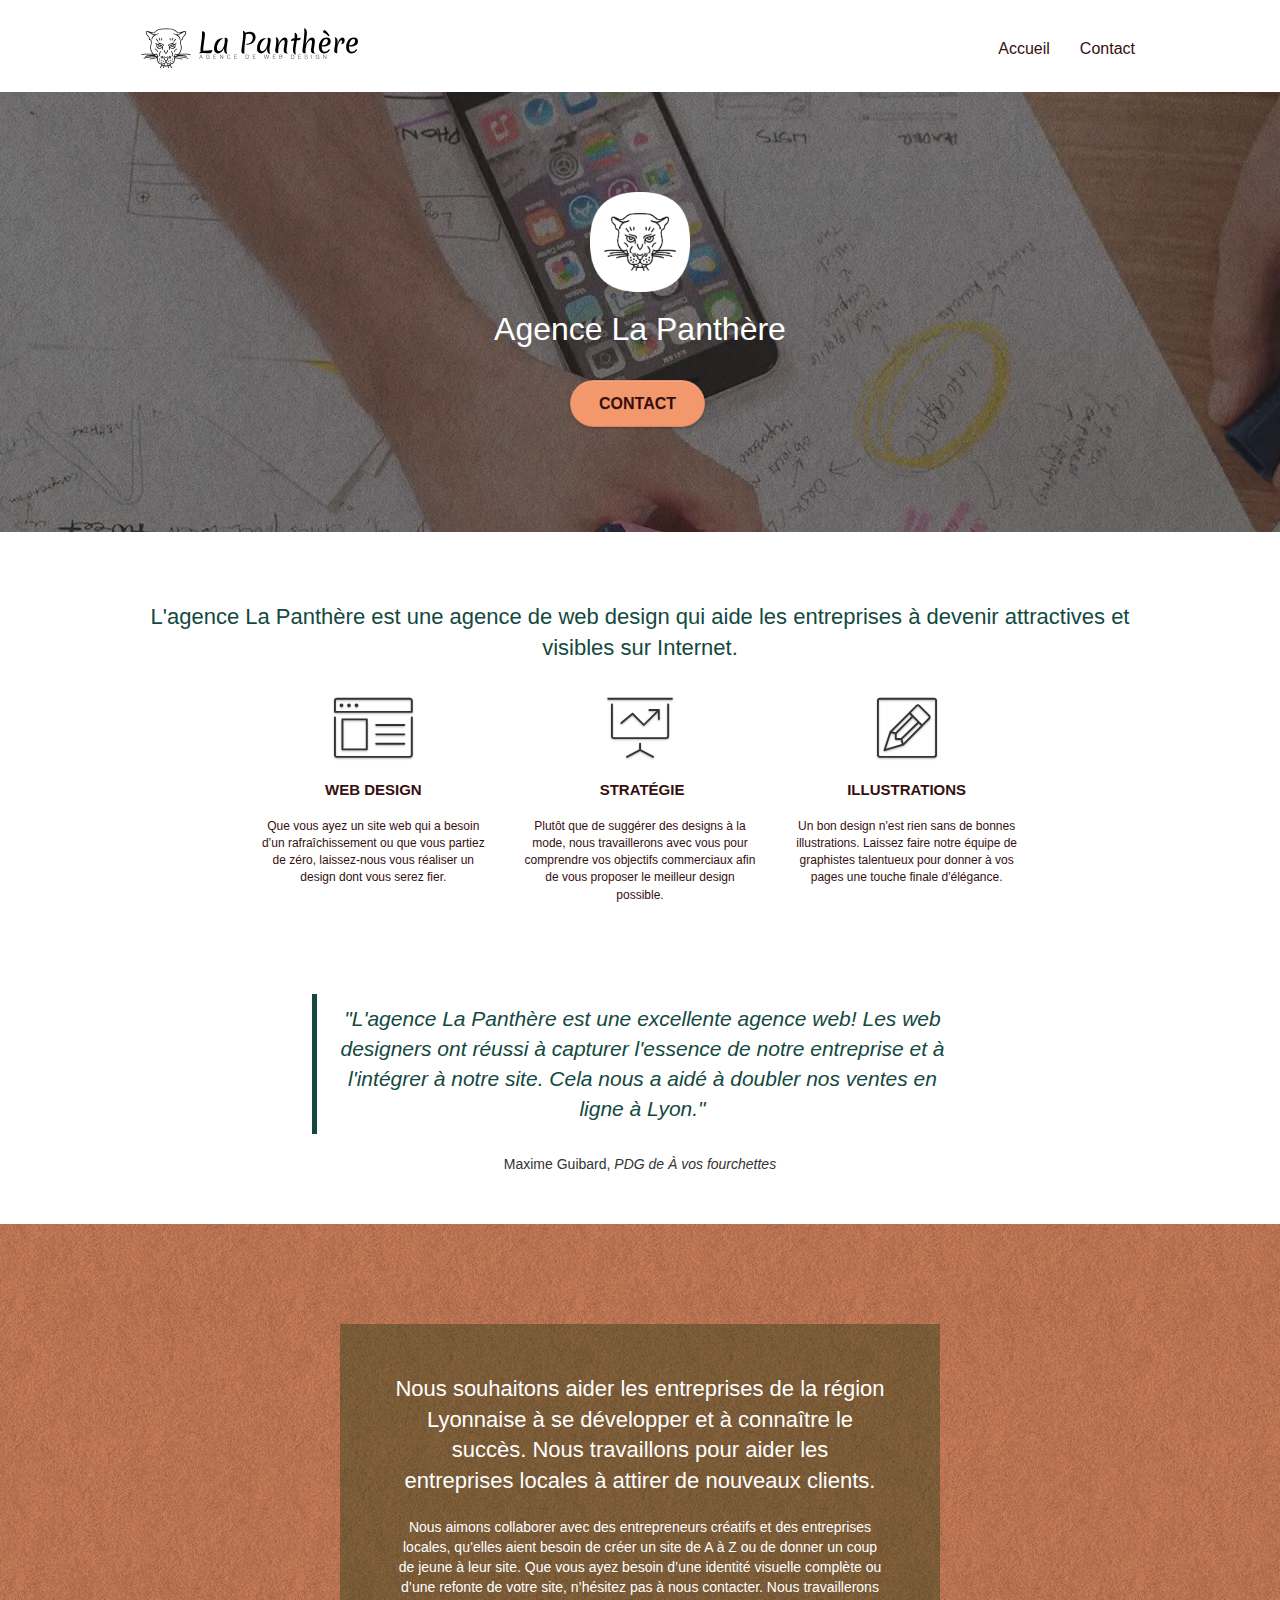
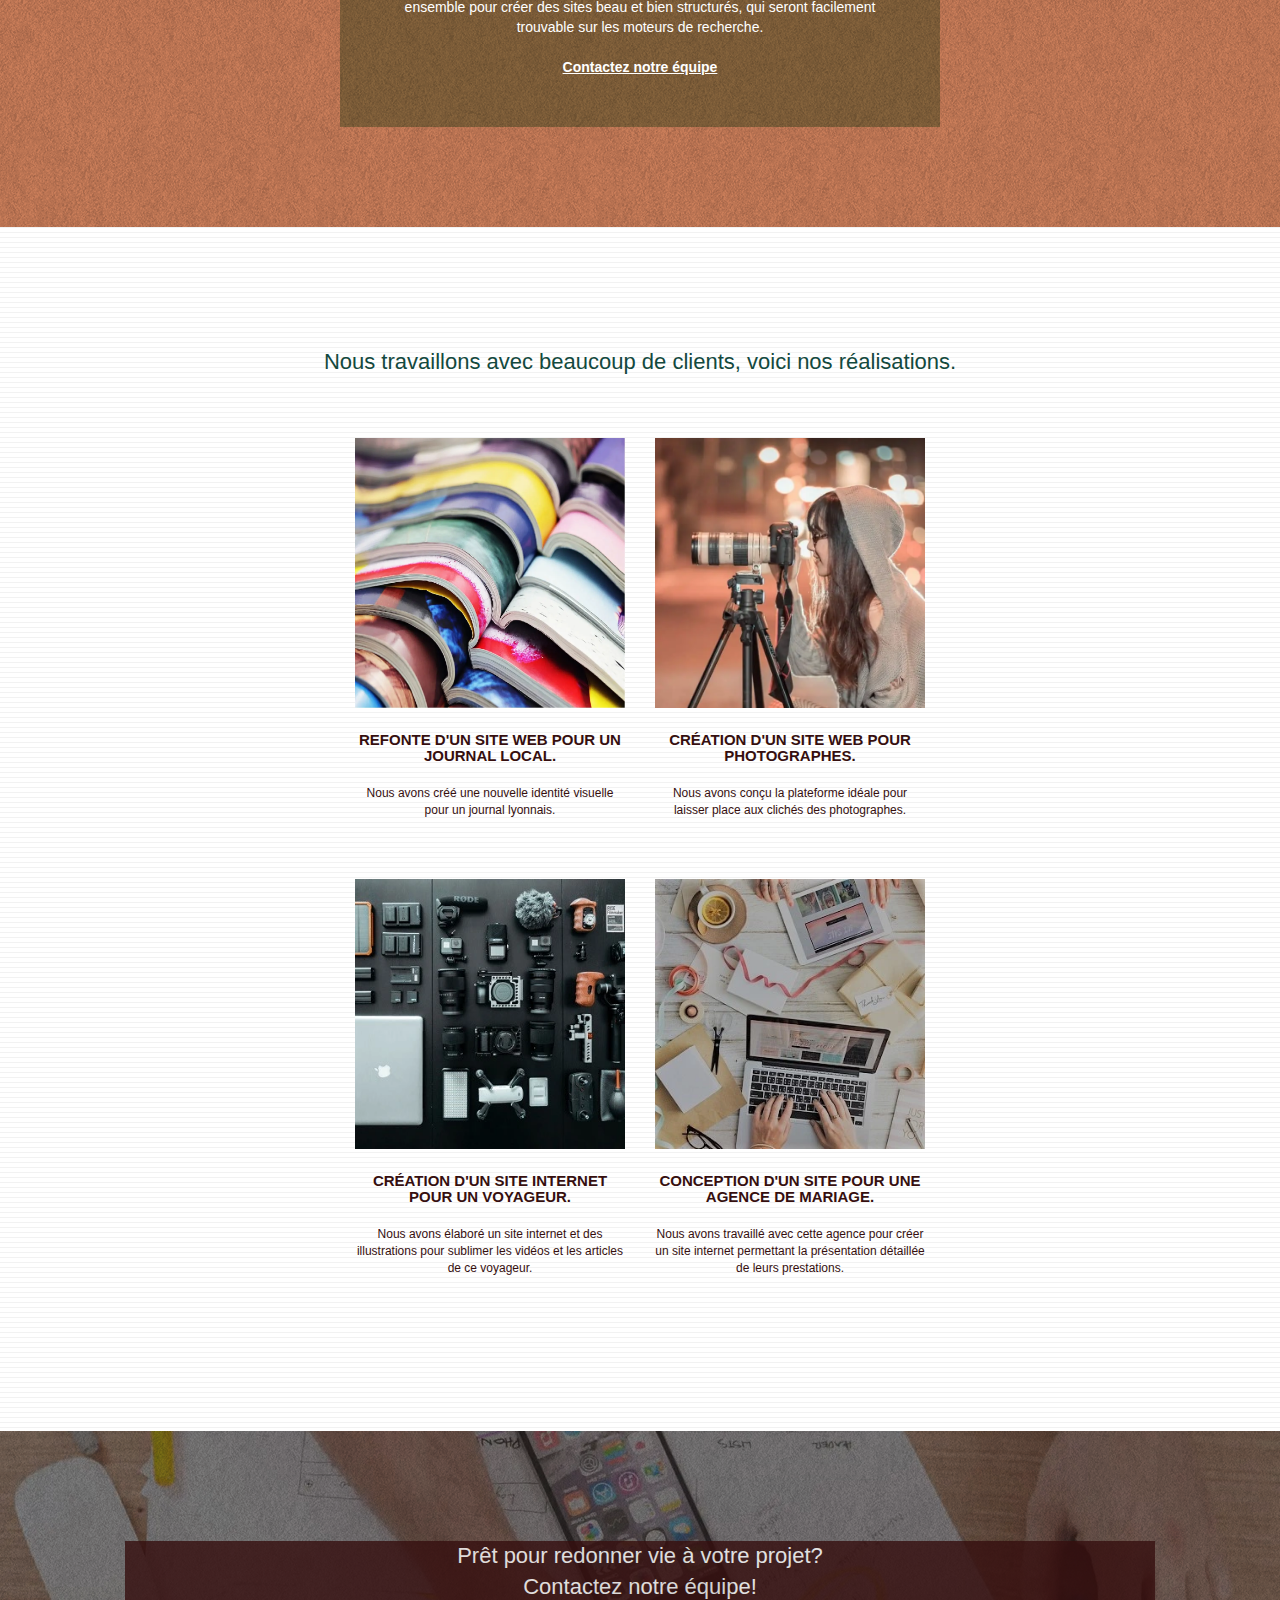
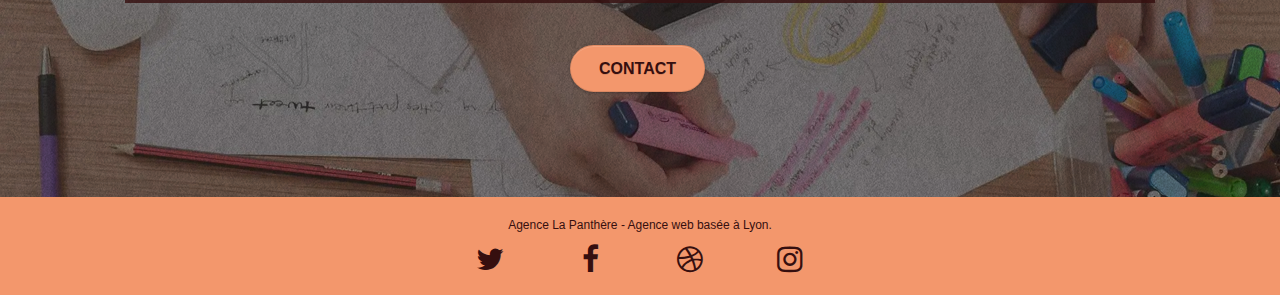
<file: index.html>
<!doctype html>
<html lang="fr">
<head>
    <meta charset="utf-8">
    <meta name="description" content="Bienvenue chez La Panthère, votre agence de web design qui aide votre entreprise à devenir attractive et visible sur Internet. Nous aidons les entreprises de la région Lyonnaise à se développer, à connaître le succès et à attirer de nouveaux clients.">
    <meta name="viewport" content="width=device-width, initial-scale=1.0, viewport-fit=cover">
    <link rel="shortcut icon" type="image/png" href="favicon.jpg">
    
	
	<link rel="stylesheet" type="text/css" href="./css/bootstrap.css">
	<link rel="stylesheet" type="text/css" href="style.css">
	<link rel="stylesheet" type="text/css" href="./css/font-awesome.css">
	<link rel="stylesheet" type="text/css" href="./css/et-line.css">
	
    
	<script src="./js/jquery-2.1.0.js"></script>
	<script src="./js/bootstrap.js"></script>
	<script src="./js/blocs.js"></script>
	<script src="./js/jquery.touchSwipe.js" defer></script>
	<script src="./js/gmaps.js"></script>

    <title>La Panthère - Agence Web Design - Accueil</title>
    
</head>
<body>
<!-- Principal conteneur -->
<div class="page-container">
    
<!-- Header -->
<header class="bloc bgc-white l-bloc bigscreen" id="bloc-0">
	<div class="container bloc-sm">

		<nav class="navbar row">
			<div class="navbar-header">
				<a class="navbar-brand" href="index.html"><img src="img/agence-la-panthere-monochrome.svg" alt="Logo de l'Agence La Panthère, qui réprésente une tête de panthère noire sur fond blanc" height="40" /></a>
				<button id="nav-toggle" type="button" class="ui-navbar-toggle navbar-toggle" data-toggle="collapse" data-target=".navbar-1">
					<span class="sr-only">Toggle navigation</span><span class="icon-bar"></span><span class="icon-bar"></span><span class="icon-bar"></span>
				</button>
			</div>
			<div class="collapse navbar-collapse navbar-1 special-dropdown-nav">
				<ul class="site-navigation nav navbar-nav">
					<li>
						<a href="index.html">Accueil</a>
					</li>
					<li>
					</li>
					<li>
						<a href="Contact.html">Contact</a>
					</li>
				</ul>
			</div>
		</nav>
	</div>
</header>
<!-- Header END -->

<!--Main-->
<main>
<!-- bloc-1-presentation -->
<section class="bloc bgc-dark-slate-blue bg-banniere d-bloc bg-t-edge bloc-bg-texture texture-paper b-parallax bigscreen" id="bloc-1-hero">
	<div class="container bloc-lg">
		<div class="row tight-width-whitespace">
			<div class="col-sm-12">
				<img src="img/logo.webp" class="center-block image-resize-mode" width="100" alt="Logo de l'Agence La Panthère, qui réprésente une tête de panthère noire sur fond blanc" />
				<h1 class="text-center hero-bloc-text tc-white ">
					Agence La Panthère
				</h1>
				<div class="text-center">
					<a href="Contact.html" class="btn btn-lg btn-clean btn-rd cta-hero btn-atomic-tangerine" id="cta-hero">Contact</a>
				</div>
			</div>
		</div>
	</div>
</section>
<!-- bloc-1-presentation END -->

<!-- bloc-2-services -->
<section class="bloc bgc-white l-bloc bigscreen" id="bloc-2-services">
	<div class="container bloc-md">
		<div class="row">
			<div class="col-sm-12 text-center">
				<h2 class="h2-green">L'agence La Panthère est une agence de web design qui aide les entreprises à devenir attractives et visibles sur Internet.</h2>
			</div>
		</div>
		<div class="row voffset-lg med-width-whitespace">
			<div class="col-sm-4">
				<div class="text-center">
					<i class="et-icon-browser sm-shadow icon-dark-slate-blue icons icon-lg"></i>
				</div>
				<h3 class="mg-md text-center">
					Web design
				</h3>
				<p class="text-center ">
					Que vous ayez un site web qui a besoin d&rsquo;un rafraîchissement ou que vous partiez de zéro, laissez-nous vous réaliser un design dont vous serez fier.
				</p>
			</div>
			<div class="col-sm-4">
				<div class="text-center">
					<i class="et-icon-presentation sm-shadow icon-dark-slate-blue icons icon-lg"></i>
				</div>
				<h3 class="mg-md text-center">
					&nbsp;Stratégie
				</h3>
				<p class="text-center ">
					Plutôt que de suggérer des designs à la mode, nous travaillerons avec vous pour comprendre vos objectifs commerciaux afin de vous proposer le meilleur design possible.<br>
				</p>
			</div>
			<div class="col-sm-4">
				<div class="text-center">
					<i class="et-icon-edit sm-shadow icon-dark-slate-blue icons icon-lg"></i>
				</div>
				<h3 class="mg-md text-center">
					Illustrations
				</h3>
				<p class="text-center ">
					Un bon design n'est rien sans de bonnes illustrations. Laissez faire notre équipe de graphistes talentueux pour donner à vos pages une touche finale d'élégance.
				</p>
			</div>
		</div>
		<div class="row voffset-lg voffset">
			<div class="col-xs-12 col-md-8 col-md-offset-2 text-center">
				<figure>
					<blockquote>
						<p class="quote-style">"L'agence La Panthère est une excellente agence web! Les web designers ont réussi à capturer l'essence de notre entreprise et à l'intégrer à notre site. Cela nous a aidé à doubler nos ventes en ligne à Lyon."</p>
					</blockquote>
					<figcaption>Maxime Guibard, <cite>PDG de À vos fourchettes</cite></figcaption>
				</figure>
			</div>
		</div>
	</div>
</section>
<!-- bloc-2-services END -->

<!-- bloc-3-what-i-do -->
<section class="bloc tc-white bgc-atomic-tangerine bg-presentation d-bloc bloc-bg-texture texture-paper b-parallax bigscreen" id="bloc-3-what-i-do">
	<div class="container bloc-lg">
		<div class="row tight-width-whitespace black-background">
			<div class="col-sm-12">
				<h2 class="mg-md text-center tc-white">
					Nous souhaitons aider les entreprises de la région Lyonnaise à se développer et à connaître le succès. Nous travaillons pour aider les entreprises locales à attirer de nouveaux clients.<br>
				</h2>
				<p class="text-center white">
					Nous aimons collaborer avec des entrepreneurs créatifs et des entreprises locales, qu’elles aient besoin de créer un site de A à Z ou de donner un coup de jeune à leur site. Que vous ayez besoin d’une identité visuelle complète ou d’une refonte de votre site, n’hésitez pas à nous contacter. Nous travaillerons ensemble pour créer des sites beau et bien structurés, qui seront facilement trouvable sur les moteurs de recherche. <br><br><a class="ltc-white bold-link" href="Contact.html">Contactez notre équipe</a><br>
				</p>
			</div>
		</div>
	</div>
</section>
<!-- bloc-3-what-i-do END -->

<!-- bloc-4-portfolio -->
<section class="bloc bgc-white bg-lines-h2-bg bg-repeat l-bloc bigscreen" id="bloc-4-portfolio">
	<div class="container bloc-lg">
		<div class="row">
			<div class="col-sm-12 text-center">
				<h2 class="h2-green">Nous travaillons avec beaucoup de clients, voici nos réalisations.</h2>
			</div>
		</div>
		<div class="row tight-width-whitespace portfolio-row">
			<article class="col-sm-6">
				<a href="#" data-lightbox="img/Magasines.webp" data-gallery-id="gallery-1" data-caption="Refonte d'un site web pour un journal local" data-frame="snapshot-lb">
					<img src="img/Magasines.webp" alt="Photo de plusieurs magasines ouverts" class="img-responsive portfolio-thumb" />
				</a>
				<h3 class="mg-md text-center">
					Refonte d'un site web pour un journal local.
				</h3>
				<p class="text-center">
					Nous avons créé une nouvelle identité visuelle pour un journal lyonnais.
				</p>
			</article>
			<article class="col-sm-6">
				<a href="#" data-lightbox="img/Photographe.webp" data-gallery-id="gallery-1" data-caption="Création d'un site web pour photographes" data-frame="snapshot-lb"><img src="img/Photographe.webp" class="img-responsive portfolio-thumb" alt="Photo d'une photographe prenant une photo avec son appareil" /></a>
				<h3 class="mg-md text-center">
					Création d'un site web pour photographes.
				</h3>
				<p class="text-center">
					Nous avons conçu la plateforme idéale pour laisser place aux clichés des photographes.
				</p>
			</article>
		</div>
		<div class="row tight-width-whitespace portfolio-row">
			<article class="col-sm-6">
				<a href="#" data-lightbox="img/Materiel-technologique.webp" data-gallery-id="gallery-1" data-caption="Création d'un site internet pour un voyageur" data-frame="snapshot-lb"><img src="img/Materiel-technologique.webp" class="img-responsive portfolio-thumb" alt="Photo de plusieurs accessoires photofraphiques et informatiques"/></a>
				<h3 class="mg-md text-center">
					Création d'un site internet pour un voyageur.
				</h3>
				<p class="text-center">
					Nous avons élaboré un site internet et des illustrations pour sublimer les vidéos et les articles de ce voyageur.
				</p>
			</article>
			<article class="col-sm-6">
				<a href="#" data-lightbox="img/work-desk.webp" data-gallery-id="gallery-1" data-caption="Conception d'un site pour une agence de mariage" data-frame="snapshot-lb"><img src="img/work-desk.webp" class="img-responsive portfolio-thumb" alt="Photo d'un bureau de travail avec un ordinateur ouvert et une tasse de café ainsi que divers elements qui montrent la préparation d'un mariage" /></a>
				<h3 class="mg-md text-center">
					Conception d'un site pour une agence de mariage.
				</h3>
				<p class="text-center">
					Nous avons travaillé avec cette agence pour créer un site internet permettant la présentation détaillée de leurs prestations.
				</p>
			</article>
		</div>
	</div>
</section>
<!-- bloc-4-portfolio END -->

<!-- bloc-5-cta -->
<section class="bloc bgc-dark-slate-blue bg-banniere d-bloc bloc-bg-texture texture-paper bigscreen" id="bloc-5-cta">
	<div class="container bloc-lg">
		<div class="row">
			<h2 class="mg-md text-center tc-white dark-background">
				Prêt pour redonner vie à votre projet?<br>Contactez notre équipe!
			</h2>
			<div class="col-sm-12 text-center">
				<a href="Contact.html" class="btn btn-atomic-tangerine btn-clean btn-rd btn-lg cta-hero">Contact</a>
			</div>
		</div>
	</div>
</section>
<!-- bloc-5-cta END -->
</main>
<!--Main END-->



<!-- Footer -->
<footer class="bloc bgc-atomic-tangerine d-bloc bigscreen" id="bloc-8">
	<div class="container bloc-sm">
		<div class="row">
			<div class="col-sm-12">
				<p class="text-center">
					Agence La Panthère - Agence web basée à Lyon.<br>
				</p>
				<div class="row row-no-gutters social">
					<div class="col-sm-3">
						<div class="text-center">
							<a class="social" href="#" aria-label="Icone réseau social Twitter"><i class="fa fa-twitter icon-md"></i></a>
						</div>
					</div>
					<div class="col-sm-3">
						<div class="text-center">
							<a class="social" href="#" aria-label="Icone réseau social Facebook"><i class="fa fa-facebook icon-md"></i></a>
						</div>
					</div>
					<div class="col-sm-3">
						<div class="text-center">
							<a class="social" href="#" aria-label="Icone réseau social Dribbble"><i class="fa fa-dribbble icon-md"></i></a>
						</div>
					</div>
					<div class="col-sm-3">
						<div class="text-center">
							<a class="social" href="#" aria-label="Icone réseau social Instagram"><i class="fa fa-instagram icon-md"></i></a>
						</div>
					</div>
				</div>
			</div>
		</div>
	</div>
</footer>
<!-- Footer - bloc-8 END -->

</div>
<!-- Principal conteneur END -->
    

</body>
</html>
</file>
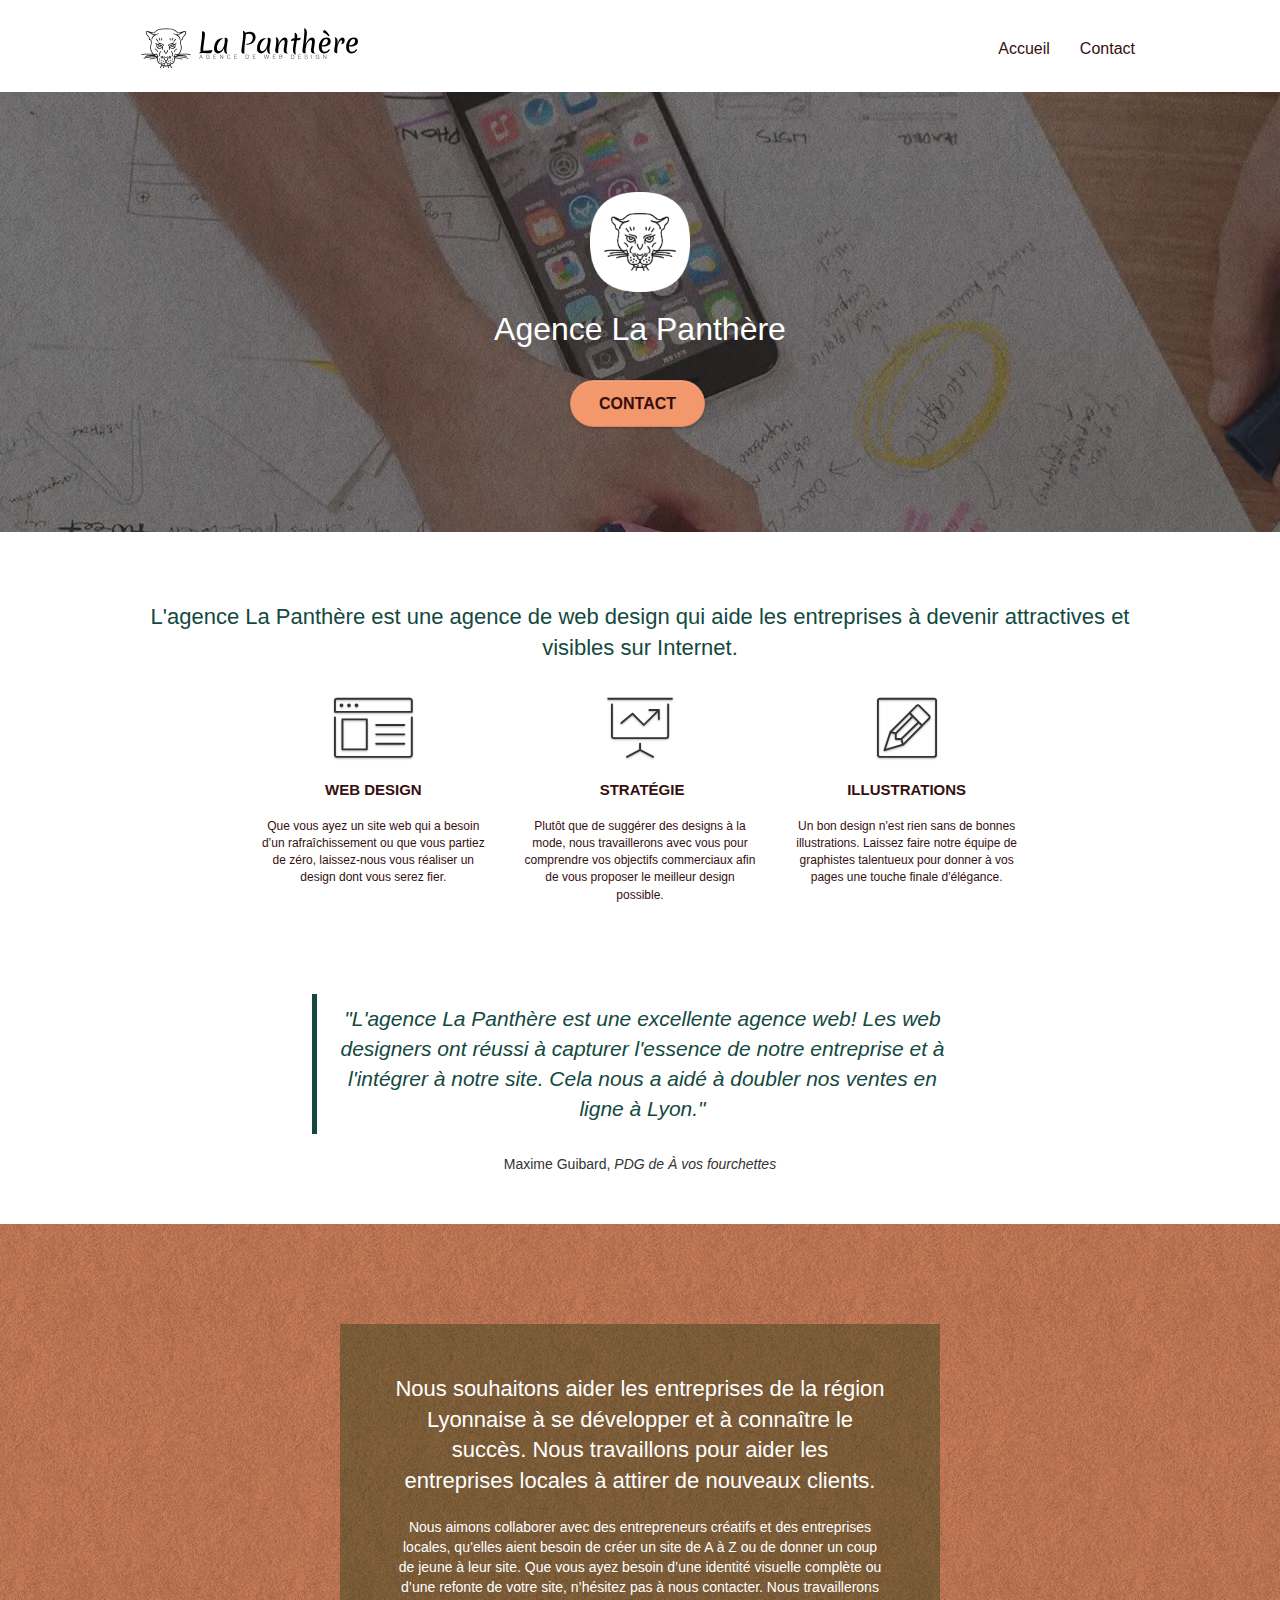
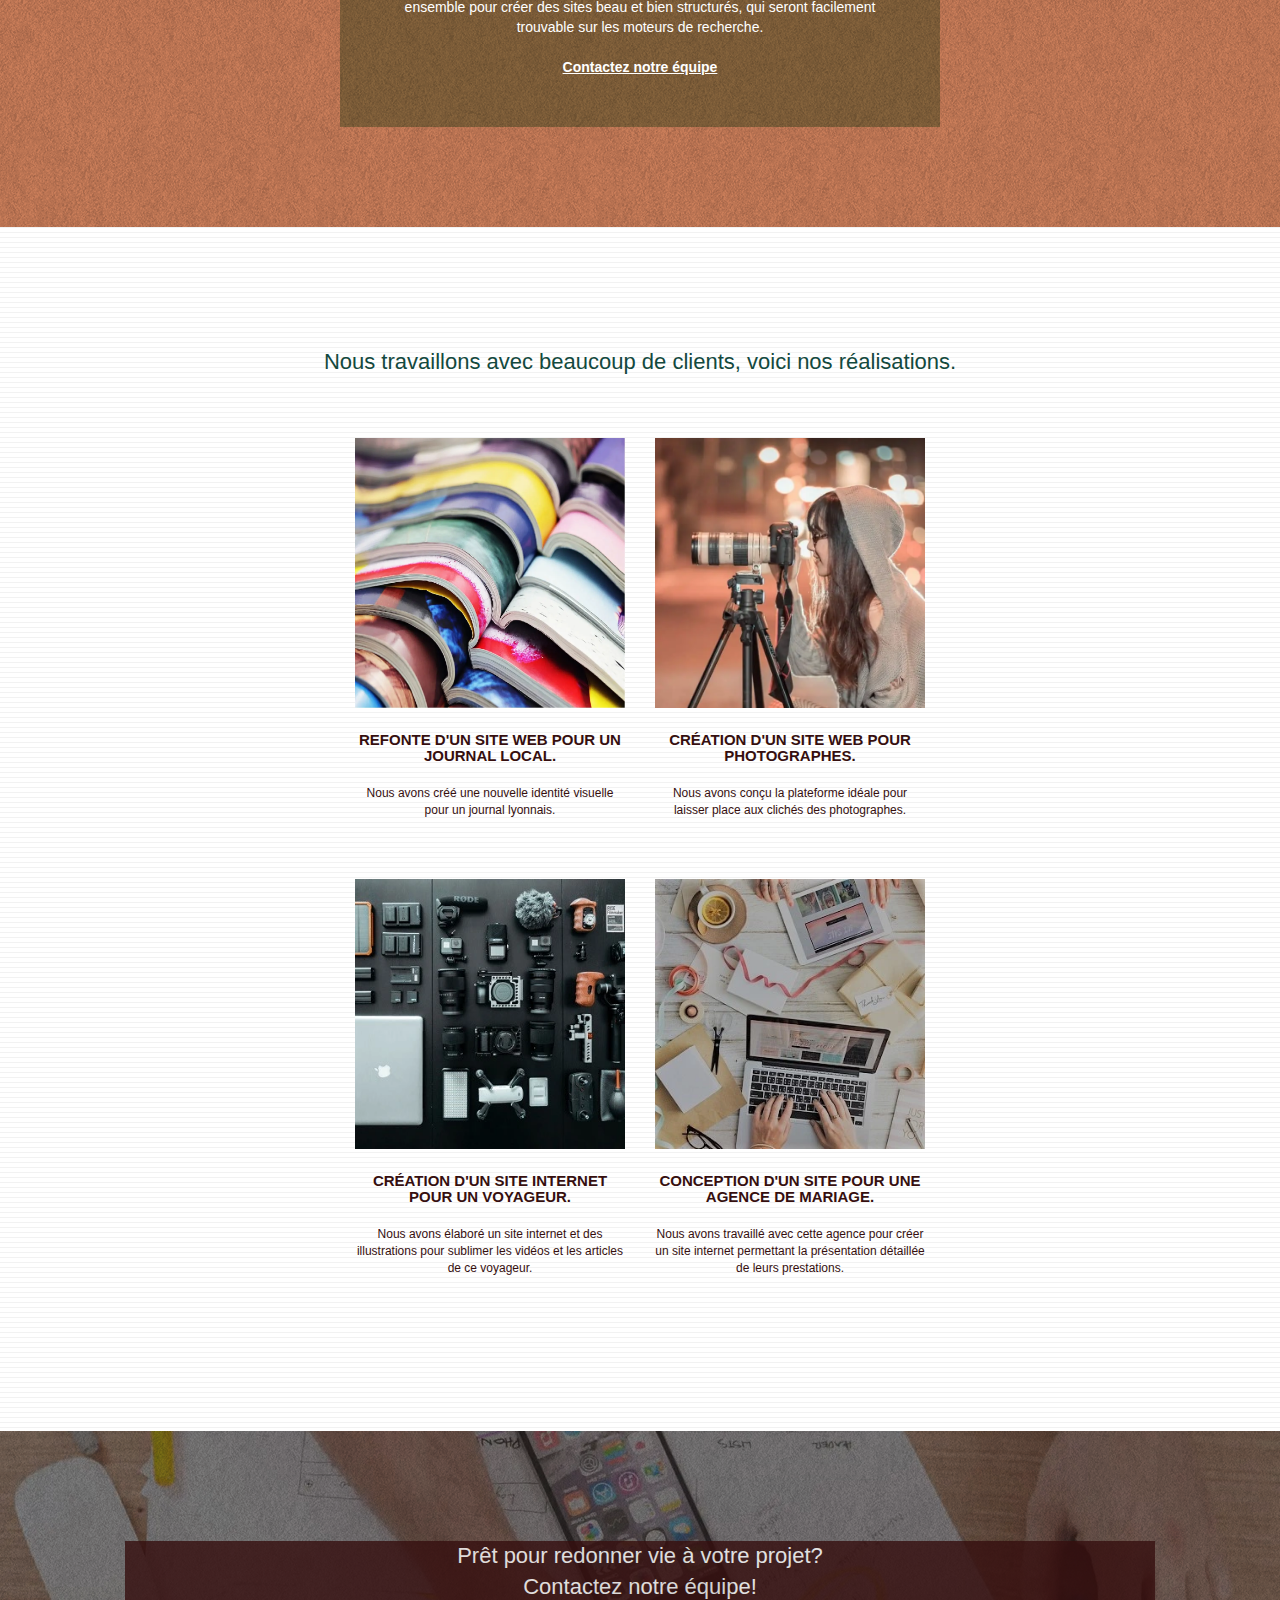
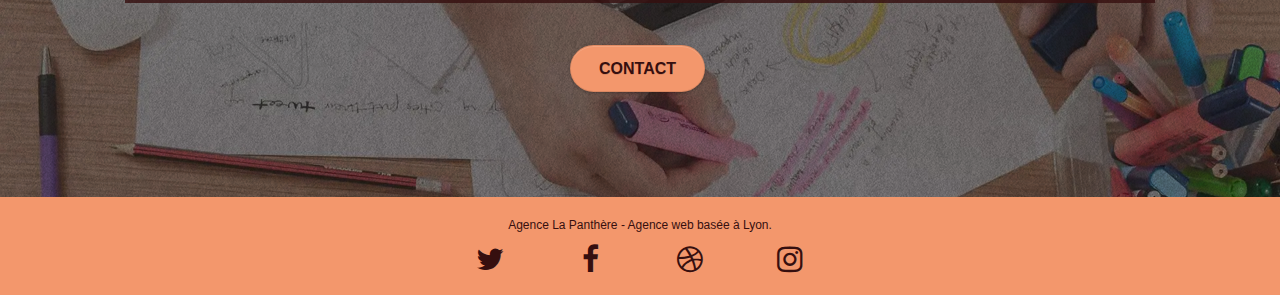
<file: Accueil.html>
<!doctype html>
<html lang="fr">
<head>
    <meta charset="utf-8">
    <meta name="description" content="Bienvenue chez La Panthère, votre agence de web design qui aide votre entreprise à devenir attractive et visible sur Internet. Nous aidons les entreprises de la région Lyonnaise à se développer, à connaître le succès et à attirer de nouveaux clients.">
    <meta name="viewport" content="width=device-width, initial-scale=1.0, viewport-fit=cover">
    <link rel="shortcut icon" type="image/png" href="favicon.jpg">
    
	
	<link rel="stylesheet" type="text/css" href="./css/bootstrap.css">
	<link rel="stylesheet" type="text/css" href="style.css">
	<link rel="stylesheet" type="text/css" href="./css/font-awesome.css">
	<link rel="stylesheet" type="text/css" href="./css/et-line.css">
	
    
	<script src="./js/jquery-2.1.0.js"></script>
	<script src="./js/bootstrap.js"></script>
	<script src="./js/blocs.js"></script>
	<script src="./js/jquery.touchSwipe.js" defer></script>
	<script src="./js/gmaps.js"></script>

    <title>La Panthère - Agence Web Design - Accueil</title>
    
</head>
<body>
<!-- Principal conteneur -->
<div class="page-container">
    
<!-- Header -->
<header class="bloc bgc-white l-bloc bigscreen" id="bloc-0">
	<div class="container bloc-sm">

		<nav class="navbar row">
			<div class="navbar-header">
				<a class="navbar-brand" href="Accueil.html"><img src="img/agence-la-panthere-monochrome.svg" alt="Logo de l'Agence La Panthère, qui réprésente une tête de panthère noire sur fond blanc" height="40" /></a>
				<button id="nav-toggle" type="button" class="ui-navbar-toggle navbar-toggle" data-toggle="collapse" data-target=".navbar-1">
					<span class="sr-only">Toggle navigation</span><span class="icon-bar"></span><span class="icon-bar"></span><span class="icon-bar"></span>
				</button>
			</div>
			<div class="collapse navbar-collapse navbar-1 special-dropdown-nav">
				<ul class="site-navigation nav navbar-nav">
					<li>
						<a href="Accueil.html">Accueil</a>
					</li>
					<li>
					</li>
					<li>
						<a href="Contact.html">Contact</a>
					</li>
				</ul>
			</div>
		</nav>
	</div>
</header>
<!-- Header END -->

<!--Main-->
<main>
<!-- bloc-1-presentation -->
<section class="bloc bgc-dark-slate-blue bg-banniere d-bloc bg-t-edge bloc-bg-texture texture-paper b-parallax bigscreen" id="bloc-1-hero">
	<div class="container bloc-lg">
		<div class="row tight-width-whitespace">
			<div class="col-sm-12">
				<img src="img/logo.webp" class="center-block image-resize-mode" width="100" alt="Logo de l'Agence La Panthère, qui réprésente une tête de panthère noire sur fond blanc" />
				<h1 class="text-center hero-bloc-text tc-white ">
					Agence La Panthère
				</h1>
				<div class="text-center">
					<a href="Contact.html" class="btn btn-lg btn-clean btn-rd cta-hero btn-atomic-tangerine" id="cta-hero">Contact</a>
				</div>
			</div>
		</div>
	</div>
</section>
<!-- bloc-1-presentation END -->

<!-- bloc-2-services -->
<section class="bloc bgc-white l-bloc bigscreen" id="bloc-2-services">
	<div class="container bloc-md">
		<div class="row">
			<div class="col-sm-12 text-center">
				<h2 class="h2-green">L'agence La Panthère est une agence de web design qui aide les entreprises à devenir attractives et visibles sur Internet.</h2>
			</div>
		</div>
		<div class="row voffset-lg med-width-whitespace">
			<div class="col-sm-4">
				<div class="text-center">
					<i class="et-icon-browser sm-shadow icon-dark-slate-blue icons icon-lg"></i>
				</div>
				<h3 class="mg-md text-center">
					Web design
				</h3>
				<p class="text-center ">
					Que vous ayez un site web qui a besoin d&rsquo;un rafraîchissement ou que vous partiez de zéro, laissez-nous vous réaliser un design dont vous serez fier.
				</p>
			</div>
			<div class="col-sm-4">
				<div class="text-center">
					<i class="et-icon-presentation sm-shadow icon-dark-slate-blue icons icon-lg"></i>
				</div>
				<h3 class="mg-md text-center">
					&nbsp;Stratégie
				</h3>
				<p class="text-center ">
					Plutôt que de suggérer des designs à la mode, nous travaillerons avec vous pour comprendre vos objectifs commerciaux afin de vous proposer le meilleur design possible.<br>
				</p>
			</div>
			<div class="col-sm-4">
				<div class="text-center">
					<i class="et-icon-edit sm-shadow icon-dark-slate-blue icons icon-lg"></i>
				</div>
				<h3 class="mg-md text-center">
					Illustrations
				</h3>
				<p class="text-center ">
					Un bon design n'est rien sans de bonnes illustrations. Laissez faire notre équipe de graphistes talentueux pour donner à vos pages une touche finale d'élégance.
				</p>
			</div>
		</div>
		<div class="row voffset-lg voffset">
			<div class="col-xs-12 col-md-8 col-md-offset-2 text-center">
				<figure>
					<blockquote>
						<p class="quote-style">"L'agence La Panthère est une excellente agence web! Les web designers ont réussi à capturer l'essence de notre entreprise et à l'intégrer à notre site. Cela nous a aidé à doubler nos ventes en ligne à Lyon."</p>
					</blockquote>
					<figcaption>Maxime Guibard, <cite>PDG de À vos fourchettes</cite></figcaption>
				</figure>
			</div>
		</div>
	</div>
</section>
<!-- bloc-2-services END -->

<!-- bloc-3-what-i-do -->
<section class="bloc tc-white bgc-atomic-tangerine bg-presentation d-bloc bloc-bg-texture texture-paper b-parallax bigscreen" id="bloc-3-what-i-do">
	<div class="container bloc-lg">
		<div class="row tight-width-whitespace black-background">
			<div class="col-sm-12">
				<h2 class="mg-md text-center tc-white">
					Nous souhaitons aider les entreprises de la région Lyonnaise à se développer et à connaître le succès. Nous travaillons pour aider les entreprises locales à attirer de nouveaux clients.<br>
				</h2>
				<p class="text-center white">
					Nous aimons collaborer avec des entrepreneurs créatifs et des entreprises locales, qu’elles aient besoin de créer un site de A à Z ou de donner un coup de jeune à leur site. Que vous ayez besoin d’une identité visuelle complète ou d’une refonte de votre site, n’hésitez pas à nous contacter. Nous travaillerons ensemble pour créer des sites beau et bien structurés, qui seront facilement trouvable sur les moteurs de recherche. <br><br><a class="ltc-white bold-link" href="Contact.html">Contactez notre équipe</a><br>
				</p>
			</div>
		</div>
	</div>
</section>
<!-- bloc-3-what-i-do END -->

<!-- bloc-4-portfolio -->
<section class="bloc bgc-white bg-lines-h2-bg bg-repeat l-bloc bigscreen" id="bloc-4-portfolio">
	<div class="container bloc-lg">
		<div class="row">
			<div class="col-sm-12 text-center">
				<h2 class="h2-green">Nous travaillons avec beaucoup de clients, voici nos réalisations.</h2>
			</div>
		</div>
		<div class="row tight-width-whitespace portfolio-row">
			<article class="col-sm-6">
				<a href="#" data-lightbox="img/Magasines.webp" data-gallery-id="gallery-1" data-caption="Refonte d'un site web pour un journal local" data-frame="snapshot-lb">
					<img src="img/Magasines.webp" alt="Photo de plusieurs magasines ouverts" class="img-responsive portfolio-thumb" />
				</a>
				<h3 class="mg-md text-center">
					Refonte d'un site web pour un journal local.
				</h3>
				<p class="text-center">
					Nous avons créé une nouvelle identité visuelle pour un journal lyonnais.
				</p>
			</article>
			<article class="col-sm-6">
				<a href="#" data-lightbox="img/Photographe.webp" data-gallery-id="gallery-1" data-caption="Création d'un site web pour photographes" data-frame="snapshot-lb"><img src="img/Photographe.webp" class="img-responsive portfolio-thumb" alt="Photo d'une photographe prenant une photo avec son appareil" /></a>
				<h3 class="mg-md text-center">
					Création d'un site web pour photographes.
				</h3>
				<p class="text-center">
					Nous avons conçu la plateforme idéale pour laisser place aux clichés des photographes.
				</p>
			</article>
		</div>
		<div class="row tight-width-whitespace portfolio-row">
			<article class="col-sm-6">
				<a href="#" data-lightbox="img/Materiel-technologique.webp" data-gallery-id="gallery-1" data-caption="Création d'un site internet pour un voyageur" data-frame="snapshot-lb"><img src="img/Materiel-technologique.webp" class="img-responsive portfolio-thumb" alt="Photo de plusieurs accessoires photofraphiques et informatiques"/></a>
				<h3 class="mg-md text-center">
					Création d'un site internet pour un voyageur.
				</h3>
				<p class="text-center">
					Nous avons élaboré un site internet et des illustrations pour sublimer les vidéos et les articles de ce voyageur.
				</p>
			</article>
			<article class="col-sm-6">
				<a href="#" data-lightbox="img/work-desk.webp" data-gallery-id="gallery-1" data-caption="Conception d'un site pour une agence de mariage" data-frame="snapshot-lb"><img src="img/work-desk.webp" class="img-responsive portfolio-thumb" alt="Photo d'un bureau de travail avec un ordinateur ouvert et une tasse de café ainsi que divers elements qui montrent la préparation d'un mariage" /></a>
				<h3 class="mg-md text-center">
					Conception d'un site pour une agence de mariage.
				</h3>
				<p class="text-center">
					Nous avons travaillé avec cette agence pour créer un site internet permettant la présentation détaillée de leurs prestations.
				</p>
			</article>
		</div>
	</div>
</section>
<!-- bloc-4-portfolio END -->

<!-- bloc-5-cta -->
<section class="bloc bgc-dark-slate-blue bg-banniere d-bloc bloc-bg-texture texture-paper bigscreen" id="bloc-5-cta">
	<div class="container bloc-lg">
		<div class="row">
			<h2 class="mg-md text-center tc-white dark-background">
				Prêt pour redonner vie à votre projet?<br>Contactez notre équipe!
			</h2>
			<div class="col-sm-12 text-center">
				<a href="Contact.html" class="btn btn-atomic-tangerine btn-clean btn-rd btn-lg cta-hero">Contact</a>
			</div>
		</div>
	</div>
</section>
<!-- bloc-5-cta END -->
</main>
<!--Main END-->



<!-- Footer -->
<footer class="bloc bgc-atomic-tangerine d-bloc bigscreen" id="bloc-8">
	<div class="container bloc-sm">
		<div class="row">
			<div class="col-sm-12">
				<p class="text-center">
					Agence La Panthère - Agence web basée à Lyon.<br>
				</p>
				<div class="row row-no-gutters social">
					<div class="col-sm-3">
						<div class="text-center">
							<a class="social" href="#" aria-label="Icone réseau social Twitter"><i class="fa fa-twitter icon-md"></i></a>
						</div>
					</div>
					<div class="col-sm-3">
						<div class="text-center">
							<a class="social" href="#" aria-label="Icone réseau social Facebook"><i class="fa fa-facebook icon-md"></i></a>
						</div>
					</div>
					<div class="col-sm-3">
						<div class="text-center">
							<a class="social" href="#" aria-label="Icone réseau social Dribbble"><i class="fa fa-dribbble icon-md"></i></a>
						</div>
					</div>
					<div class="col-sm-3">
						<div class="text-center">
							<a class="social" href="#" aria-label="Icone réseau social Instagram"><i class="fa fa-instagram icon-md"></i></a>
						</div>
					</div>
				</div>
			</div>
		</div>
	</div>
</footer>
<!-- Footer - bloc-8 END -->

</div>
<!-- Principal conteneur END -->
    

</body>
</html>
</file>
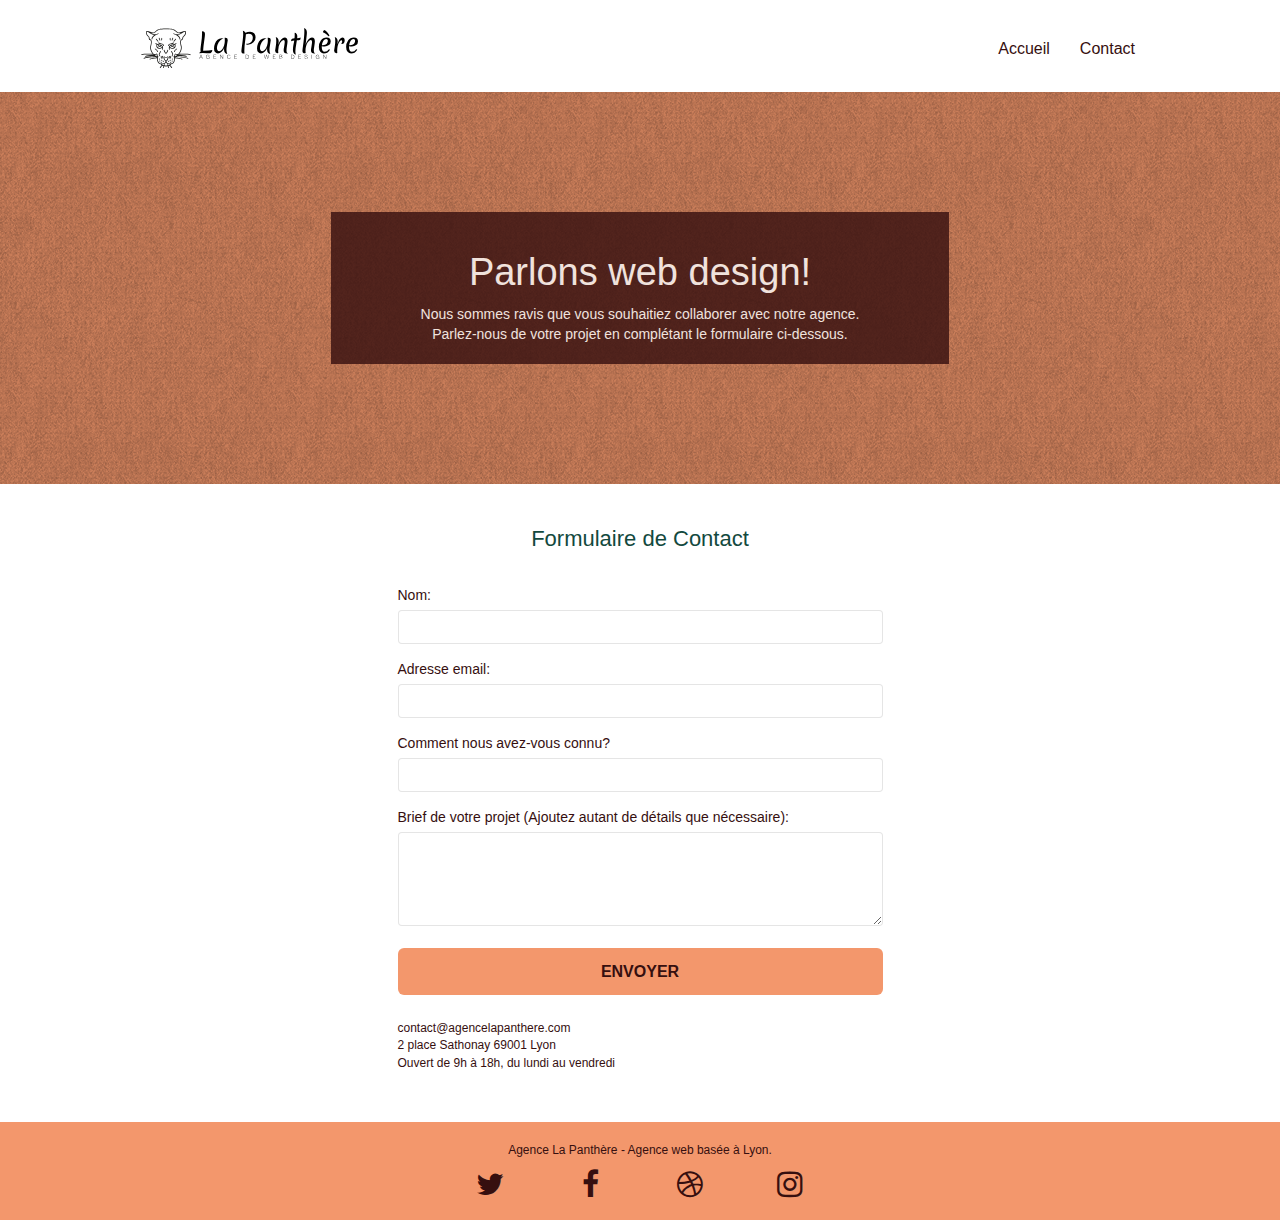
<file: Contact.html>
<!doctype html>
<html lang="fr">
<head>
    <meta charset="utf-8">
    <meta name="description" content="Prêt pour créer ou redonner vie à votre activité? Parlez-nous de votre projet et contactez notre équipe! Nos talentueux spécialistes en Web Design se feront un plaisir de vous accompagner dans cette aventure.">
    <meta name="viewport" content="width=device-width, initial-scale=1.0, viewport-fit=cover">
    <link rel="shortcut icon" type="image/png" href="favicon.jpg">
    
	
	<link rel="stylesheet" type="text/css" href="./css/bootstrap.css">
	<link rel="stylesheet" type="text/css" href="style.css">
	<link rel="stylesheet" type="text/css" href="./css/font-awesome.css">
	<link rel="stylesheet" type="text/css" href="./css/et-line.css">
	
    
	<script src="./js/jquery-2.1.0.js"></script>
	<script src="./js/bootstrap.js"></script>
	<script src="./js/blocs.js"></script>
	<script src="./js/jquery.touchSwipe.js" defer></script>
	<script src="./js/gmaps.js"></script>
	<script src="./js/jqBootstrapValidation.js"></script>
	<script src="./js/formHandler.js"></script>

    <title>La Panthère - Agence Web Design - Contact</title>

    
<!-- Analytics -->
 
<!-- Analytics END -->
    
</head>
<body>
<!-- Principal conteneur -->
<div class="page-container">

<!-- Header -->
<header class="bloc bgc-white l-bloc bigscreen" id="bloc-0">
	<div class="container bloc-sm">

		<nav class="navbar row">
			<div class="navbar-header">
				<a class="navbar-brand" href="index.html"><img src="img/agence-la-panthere-monochrome.svg" alt="Logo de l'Agence La Panthère, qui réprésente une tête de panthère noire sur fond blanc" height="40" /></a>
				<button id="nav-toggle" type="button" class="ui-navbar-toggle navbar-toggle" data-toggle="collapse" data-target=".navbar-1">
					<span class="sr-only">Toggle navigation</span><span class="icon-bar"></span><span class="icon-bar"></span><span class="icon-bar"></span>
				</button>
			</div>
			<div class="collapse navbar-collapse navbar-1 special-dropdown-nav">
				<ul class="site-navigation nav navbar-nav">
					<li>
						<a href="index.html">Accueil</a>
					</li>
					<li>
					</li>
					<li>
						<a href="Contact.html">Contact</a>
					</li>
				</ul>
			</div>
		</nav>
	</div>
</header>
<!-- Header END -->

<!--Main-->
<main>
<!-- bloc-6 -->
<section class="bloc bg-dots-bg bg-repeat bgc-atomic-tangerine d-bloc bloc-bg-texture texture-paper bigscreen" id="bloc-6">
	<div class="container bloc-lg">
		<div class="row form-display">
			<div class="col-sm-12 dark-background flex">
				<h1 class="text-center hero-bloc-text tc-white">
					Parlons web design!
				</h1>
				<p class="text-center mg-lg tc-white tight-width-whitespace white">
					Nous sommes ravis que vous souhaitiez collaborer avec notre agence.<br>
					Parlez-nous de votre projet en complétant le formulaire ci-dessous.
				</p>
			</div>
		</div>
	</div>
</section>
<!-- bloc-6 END -->

<!-- bloc-7 -->
<section class="bloc bgc-white l-bloc bigscreen" id="bloc-7">
	<div class="container bloc-lg bloc-padding">
		<div class="row form-display">
			<h2 class="h2-green">Formulaire de Contact</h2>
			<div class="col-sm-6">
				<form id="form_1" method="post" novalidate>
					<div class="form-group">
						<label for="name">
							Nom:
						</label>
						<input type="text" id="name" class="form-control" required />
					</div>
					<div class="form-group">
						<label for="email">
							Adresse email:
						</label>
						<input id="email" class="form-control" type="email" required />
					</div>
					<div class="form-group">
						<label for="source">
							Comment nous avez-vous connu?
						</label>
						<input id="source" type="text" class="form-control" required />
					</div>
					<div class="form-group">
						<label for="message">
							Brief de votre projet (Ajoutez autant de détails que nécessaire):<br>
						</label><textarea id="message" name="Project-description" class="form-control" rows="4" cols="50" required></textarea>
					</div> 
					<button class="bloc-button btn btn-lg btn-block cta-hero btn-atomic-tangerine" type="submit">
						Envoyer
					</button>
				</form>
			</div>
			<address class="col-sm-6">
				<p>
					contact@agencelapanthere.com<br>2 place Sathonay 69001 Lyon<br>Ouvert de 9h à 18h, du lundi au vendredi<br>
				</p>
			</address>
		</div>
	</div>
</section>
<!-- bloc-7 END -->

</main>
<!--Main END-->

<!-- Footer -->
<footer class="bloc bgc-atomic-tangerine d-bloc bigscreen" id="bloc-8">
	<div class="container bloc-sm">
		<div class="row">
			<div class="col-sm-12">
				<p class="text-center">
					Agence La Panthère - Agence web basée à Lyon.<br>
				</p>
				<div class="row row-no-gutters social">
					<div class="col-sm-3">
						<div class="text-center">
							<a class="social" href="#" aria-label="Icone réseau social Twitter"><i class="fa fa-twitter icon-md"></i></a>
						</div>
					</div>
					<div class="col-sm-3">
						<div class="text-center">
							<a class="social" href="#" aria-label="Icone réseau social Facebook"><i class="fa fa-facebook icon-md"></i></a>
						</div>
					</div>
					<div class="col-sm-3">
						<div class="text-center">
							<a class="social" href="#" aria-label="Icone réseau social Dribbble"><i class="fa fa-dribbble icon-md"></i></a>
						</div>
					</div>
					<div class="col-sm-3">
						<div class="text-center">
							<a class="social" href="#" aria-label="Icone réseau social Instagram"><i class="fa fa-instagram icon-md"></i></a>
						</div>
					</div>
				</div>
			</div>
		</div>
	</div>
</footer>
<!-- Footer END -->

</div>
<!-- Principal conteneur END -->
    

</body>
</html>
</file>
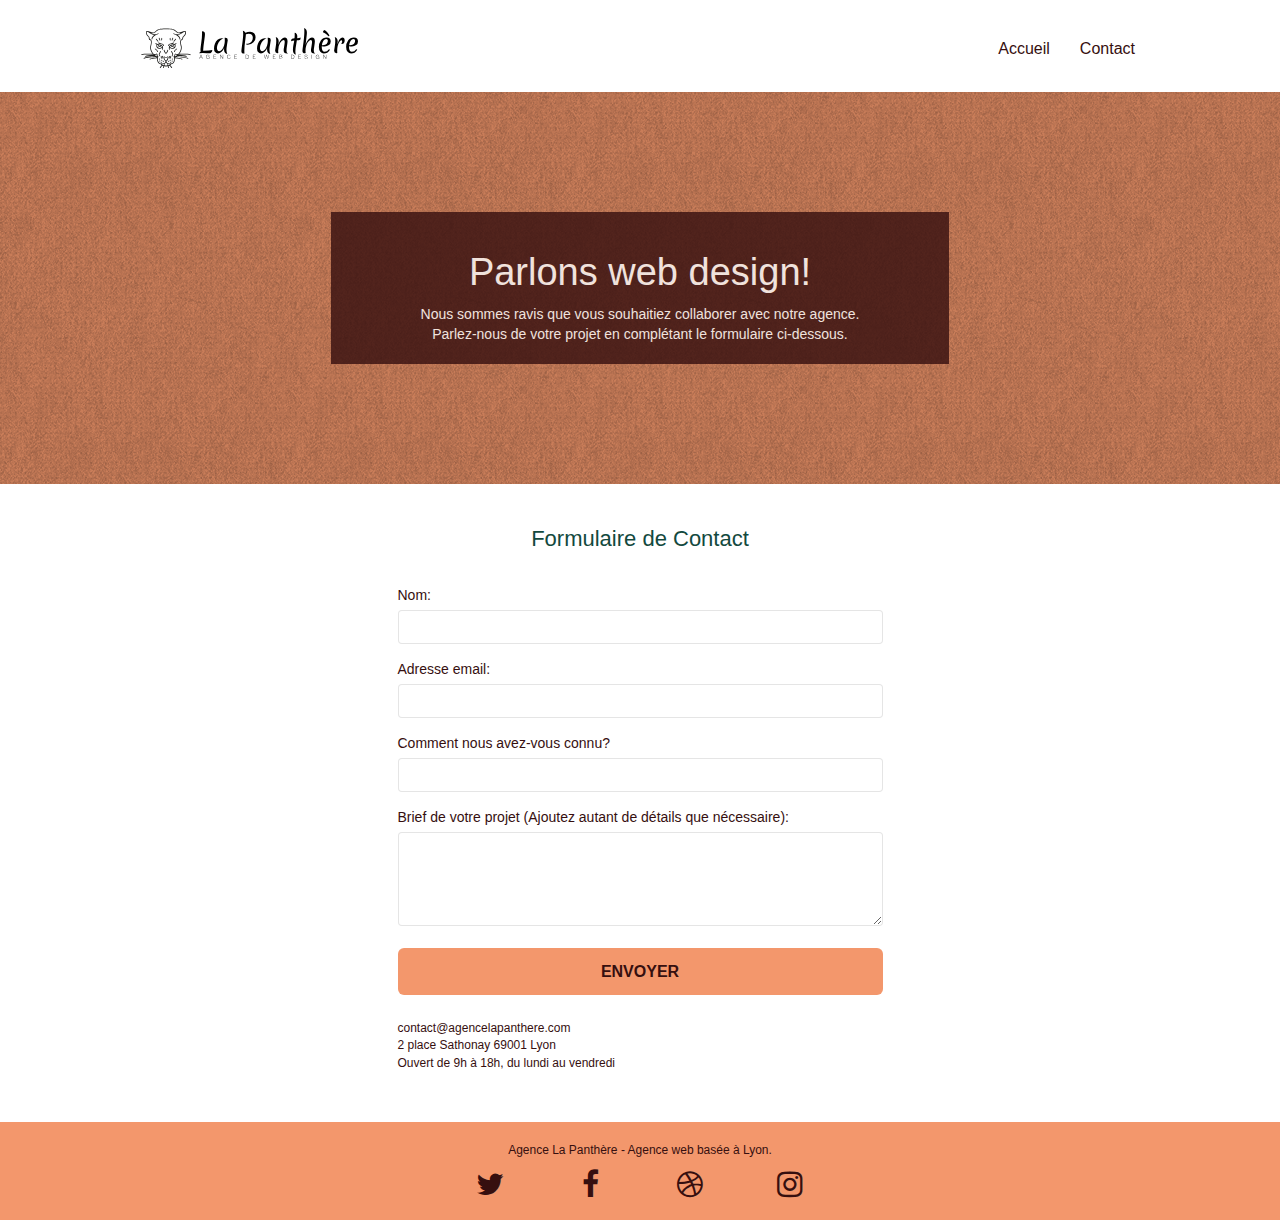
<file: contact.html>
<!doctype html>
<html lang="fr">
<head>
    <meta charset="utf-8">
    <meta name="description" content="Prêt pour créer ou redonner vie à votre activité? Parlez-nous de votre projet et contactez notre équipe! Nos talentueux spécialistes en Web Design se feront un plaisir de vous accompagner dans cette aventure.">
    <meta name="viewport" content="width=device-width, initial-scale=1.0, viewport-fit=cover">
    <link rel="shortcut icon" type="image/png" href="favicon.jpg">
    
	
	<link rel="stylesheet" type="text/css" href="./css/bootstrap.css">
	<link rel="stylesheet" type="text/css" href="style.css">
	<link rel="stylesheet" type="text/css" href="./css/font-awesome.css">
	<link rel="stylesheet" type="text/css" href="./css/et-line.css">
	
    
	<script src="./js/jquery-2.1.0.js"></script>
	<script src="./js/bootstrap.js"></script>
	<script src="./js/blocs.js"></script>
	<script src="./js/jquery.touchSwipe.js" defer></script>
	<script src="./js/gmaps.js"></script>
	<script src="./js/jqBootstrapValidation.js"></script>
	<script src="./js/formHandler.js"></script>

    <title>La Panthère - Agence Web Design - Contact</title>

    
<!-- Analytics -->
 
<!-- Analytics END -->
    
</head>
<body>
<!-- Principal conteneur -->
<div class="page-container">

<!-- Header -->
<header class="bloc bgc-white l-bloc bigscreen" id="bloc-0">
	<div class="container bloc-sm">

		<nav class="navbar row">
			<div class="navbar-header">
				<a class="navbar-brand" href="index.html"><img src="img/agence-la-panthere-monochrome.svg" alt="Logo de l'Agence La Panthère, qui réprésente une tête de panthère noire sur fond blanc" height="40" /></a>
				<button id="nav-toggle" type="button" class="ui-navbar-toggle navbar-toggle" data-toggle="collapse" data-target=".navbar-1">
					<span class="sr-only">Toggle navigation</span><span class="icon-bar"></span><span class="icon-bar"></span><span class="icon-bar"></span>
				</button>
			</div>
			<div class="collapse navbar-collapse navbar-1 special-dropdown-nav">
				<ul class="site-navigation nav navbar-nav">
					<li>
						<a href="index.html">Accueil</a>
					</li>
					<li>
					</li>
					<li>
						<a href="contact.html">Contact</a>
					</li>
				</ul>
			</div>
		</nav>
	</div>
</header>
<!-- Header END -->

<!--Main-->

<main>
<!-- bloc-6 -->
<section class="bloc bg-dots-bg bg-repeat bgc-atomic-tangerine d-bloc bloc-bg-texture texture-paper bigscreen" id="bloc-6">
	<div class="container bloc-lg">
		<div class="row form-display">
			<div class="col-sm-12 dark-background flex">
				<h1 class="text-center hero-bloc-text tc-white">
					Parlons web design!
				</h1>
				<p class="text-center mg-lg tc-white tight-width-whitespace white">
					Nous sommes ravis que vous souhaitiez collaborer avec notre agence.<br>
					Parlez-nous de votre projet en complétant le formulaire ci-dessous.
				</p>
			</div>
		</div>
	</div>
</section>
<!-- bloc-6 END -->

<!-- bloc-7 -->
<section class="bloc bgc-white l-bloc bigscreen" id="bloc-7">
	<div class="container bloc-lg bloc-padding">
		<div class="row form-display">
			<h2 class="h2-green">Formulaire de Contact</h2>
			<div class="col-sm-6">
				<form id="form_1" method="post" novalidate>
					<div class="form-group">
						<label for="name">
							Nom:
						</label>
						<input type="text" id="name" class="form-control" required />
					</div>
					<div class="form-group">
						<label for="email">
							Adresse email:
						</label>
						<input id="email" class="form-control" type="email" required />
					</div>
					<div class="form-group">
						<label for="source">
							Comment nous avez-vous connu?
						</label>
						<input id="source" type="text" class="form-control" required />
					</div>
					<div class="form-group">
						<label for="message">
							Brief de votre projet (Ajoutez autant de détails que nécessaire):<br>
						</label><textarea id="message" name="Project-description" class="form-control" rows="4" cols="50" required></textarea>
					</div> 
					<button class="bloc-button btn btn-lg btn-block cta-hero btn-atomic-tangerine" type="submit">
						Envoyer
					</button>
				</form>
			</div>
			<address class="col-sm-6">
				<p>
					contact@agencelapanthere.com<br>2 place Sathonay 69001 Lyon<br>Ouvert de 9h à 18h, du lundi au vendredi<br>
				</p>
			</address>
		</div>
	</div>
</section>
<!-- bloc-7 END -->

</main>
<!--Main END-->

<!-- Footer -->
<footer class="bloc bgc-atomic-tangerine d-bloc bigscreen" id="bloc-8">
	<div class="container bloc-sm">
		<div class="row">
			<div class="col-sm-12">
				<p class="text-center">
					Agence La Panthère - Agence web basée à Lyon.<br>
				</p>
				<div class="row row-no-gutters social">
					<div class="col-sm-3">
						<div class="text-center">
							<a class="social" href="#" aria-label="Icone réseau social Twitter"><i class="fa fa-twitter icon-md"></i></a>
						</div>
					</div>
					<div class="col-sm-3">
						<div class="text-center">
							<a class="social" href="#" aria-label="Icone réseau social Facebook"><i class="fa fa-facebook icon-md"></i></a>
						</div>
					</div>
					<div class="col-sm-3">
						<div class="text-center">
							<a class="social" href="#" aria-label="Icone réseau social Dribbble"><i class="fa fa-dribbble icon-md"></i></a>
						</div>
					</div>
					<div class="col-sm-3">
						<div class="text-center">
							<a class="social" href="#" aria-label="Icone réseau social Instagram"><i class="fa fa-instagram icon-md"></i></a>
						</div>
					</div>
				</div>
			</div>
		</div>
	</div>
</footer>
<!-- Footer END -->

</div>
<!-- Principal conteneur END -->
    

</body>
</html>
</file>
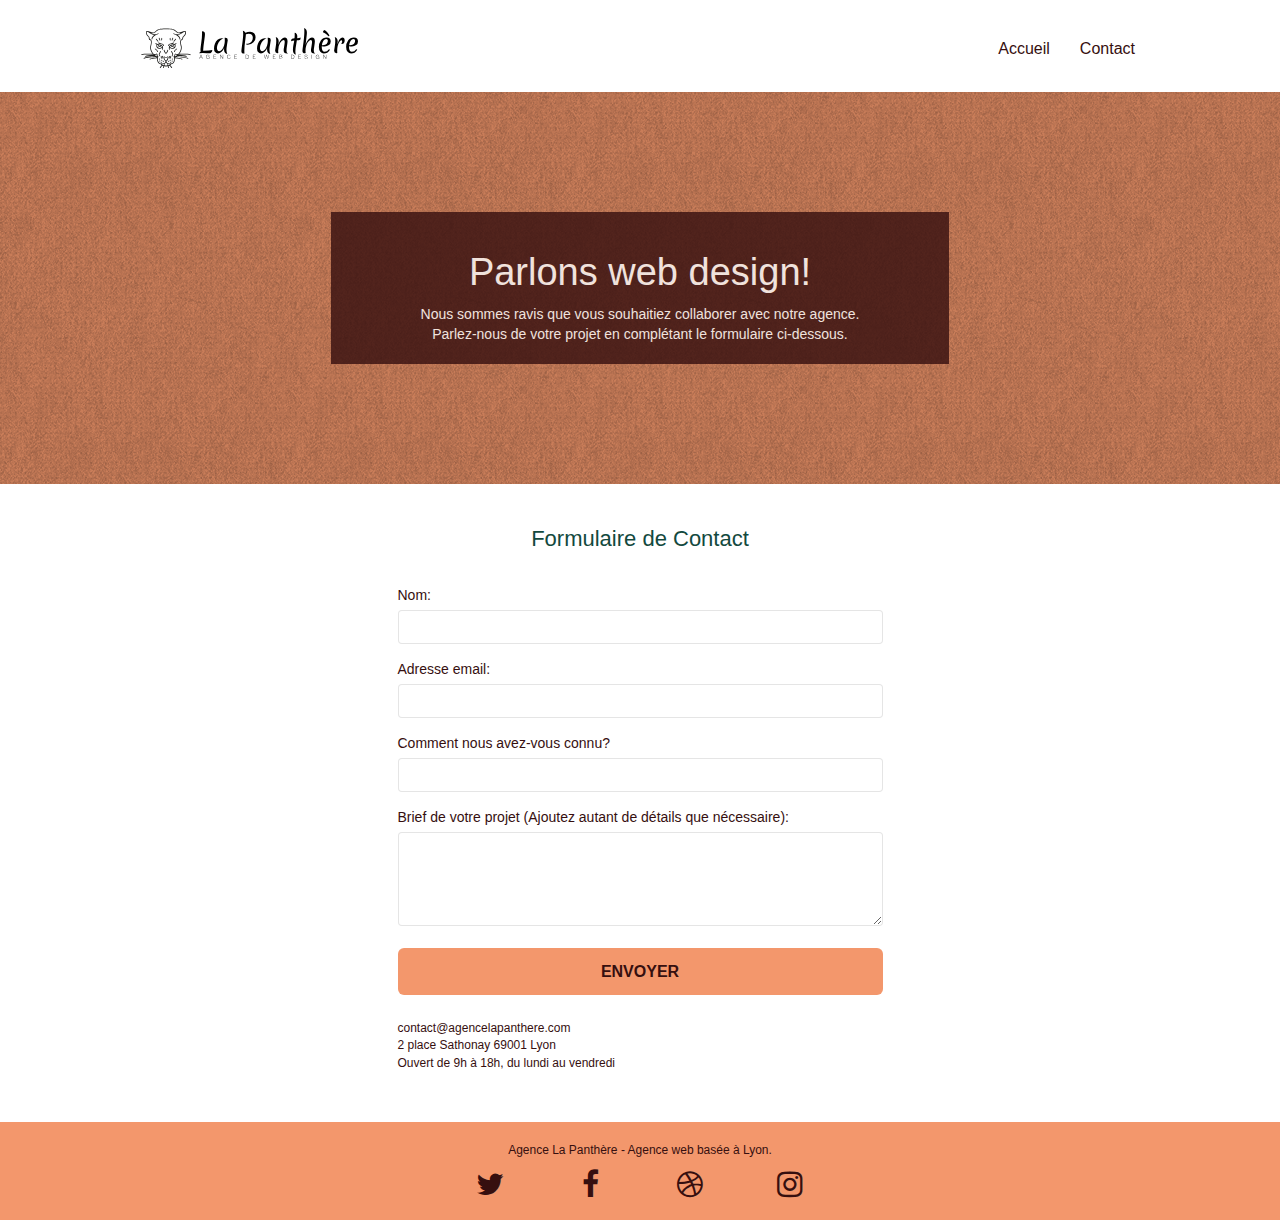
<file: page2.html>
<!doctype html>
<html lang="fr">
<head>
    <meta charset="utf-8">
    <meta name="description" content="Prêt pour créer ou redonner vie à votre activité? Parlez-nous de votre projet et contactez notre équipe! Nos talentueux spécialistes en Web Design se feront un plaisir de vous accompagner dans cette aventure.">
    <meta name="viewport" content="width=device-width, initial-scale=1.0, viewport-fit=cover">
    <link rel="shortcut icon" type="image/png" href="favicon.jpg">
    
	
	<link rel="stylesheet" type="text/css" href="./css/bootstrap.css">
	<link rel="stylesheet" type="text/css" href="style.css">
	<link rel="stylesheet" type="text/css" href="./css/font-awesome.css">
	<link rel="stylesheet" type="text/css" href="./css/et-line.css">
	
    
	<script src="./js/jquery-2.1.0.js"></script>
	<script src="./js/bootstrap.js"></script>
	<script src="./js/blocs.js"></script>
	<script src="./js/jquery.touchSwipe.js" defer></script>
	<script src="./js/gmaps.js"></script>
	<script src="./js/jqBootstrapValidation.js"></script>
	<script src="./js/formHandler.js"></script>

    <title>La Panthère - Agence Web Design - Contact</title>

    
<!-- Analytics -->
 
<!-- Analytics END -->
    
</head>
<body>
<!-- Principal conteneur -->
<div class="page-container">

<!-- Header -->
<header class="bloc bgc-white l-bloc bigscreen" id="bloc-0">
	<div class="container bloc-sm">

		<nav class="navbar row">
			<div class="navbar-header">
				<a class="navbar-brand" href="index.html"><img src="img/agence-la-panthere-monochrome.svg" alt="Logo de l'Agence La Panthère, qui réprésente une tête de panthère noire sur fond blanc" height="40" /></a>
				<button id="nav-toggle" type="button" class="ui-navbar-toggle navbar-toggle" data-toggle="collapse" data-target=".navbar-1">
					<span class="sr-only">Toggle navigation</span><span class="icon-bar"></span><span class="icon-bar"></span><span class="icon-bar"></span>
				</button>
			</div>
			<div class="collapse navbar-collapse navbar-1 special-dropdown-nav">
				<ul class="site-navigation nav navbar-nav">
					<li>
						<a href="index.html">Accueil</a>
					</li>
					<li>
					</li>
					<li>
						<a href="page2.html">Contact</a>
					</li>
				</ul>
			</div>
		</nav>
	</div>
</header>
<!-- Header END -->

<!--Main-->
<main>
<!-- bloc-6 -->
<section class="bloc bg-dots-bg bg-repeat bgc-atomic-tangerine d-bloc bloc-bg-texture texture-paper bigscreen" id="bloc-6">
	<div class="container bloc-lg">
		<div class="row form-display">
			<div class="col-sm-12 dark-background flex">
				<h1 class="text-center hero-bloc-text tc-white">
					Parlons web design!
				</h1>
				<p class="text-center mg-lg tc-white tight-width-whitespace white">
					Nous sommes ravis que vous souhaitiez collaborer avec notre agence.<br>
					Parlez-nous de votre projet en complétant le formulaire ci-dessous.
				</p>
			</div>
		</div>
	</div>
</section>
<!-- bloc-6 END -->

<!-- bloc-7 -->
<section class="bloc bgc-white l-bloc bigscreen" id="bloc-7">
	<div class="container bloc-lg bloc-padding">
		<div class="row form-display">
			<h2 class="h2-green">Formulaire de Contact</h2>
			<div class="col-sm-6">
				<form id="form_1" method="post" novalidate>
					<div class="form-group">
						<label for="name">
							Nom:
						</label>
						<input type="text" id="name" class="form-control" required />
					</div>
					<div class="form-group">
						<label for="email">
							Adresse email:
						</label>
						<input id="email" class="form-control" type="email" required />
					</div>
					<div class="form-group">
						<label for="source">
							Comment nous avez-vous connu?
						</label>
						<input id="source" type="text" class="form-control" required />
					</div>
					<div class="form-group">
						<label for="message">
							Brief de votre projet (Ajoutez autant de détails que nécessaire):<br>
						</label><textarea id="message" name="Project-description" class="form-control" rows="4" cols="50" required></textarea>
					</div> 
					<button class="bloc-button btn btn-lg btn-block cta-hero btn-atomic-tangerine" type="submit">
						Envoyer
					</button>
				</form>
			</div>
			<address class="col-sm-6">
				<p>
					contact@agencelapanthere.com<br>2 place Sathonay 69001 Lyon<br>Ouvert de 9h à 18h, du lundi au vendredi<br>
				</p>
			</address>
		</div>
	</div>
</section>
<!-- bloc-7 END -->

</main>
<!--Main END-->

<!-- Footer -->
<footer class="bloc bgc-atomic-tangerine d-bloc bigscreen" id="bloc-8">
	<div class="container bloc-sm">
		<div class="row">
			<div class="col-sm-12">
				<p class="text-center">
					Agence La Panthère - Agence web basée à Lyon.<br>
				</p>
				<div class="row row-no-gutters social">
					<div class="col-sm-3">
						<div class="text-center">
							<a class="social" href="index.html" aria-label="Icone réseau social Twitter"><i class="fa fa-twitter icon-md"></i></a>
						</div>
					</div>
					<div class="col-sm-3">
						<div class="text-center">
							<a class="social" href="index.html" aria-label="Icone réseau social Facebook"><i class="fa fa-facebook icon-md"></i></a>
						</div>
					</div>
					<div class="col-sm-3">
						<div class="text-center">
							<a class="social" href="index.html" aria-label="Icone réseau social Dribbble"><i class="fa fa-dribbble icon-md"></i></a>
						</div>
					</div>
					<div class="col-sm-3">
						<div class="text-center">
							<a class="social" href="index.html" aria-label="Icone réseau social Instagram"><i class="fa fa-instagram icon-md"></i></a>
						</div>
					</div>
				</div>
			</div>
		</div>
	</div>
</footer>
<!-- Footer END -->

</div>
<!-- Principal conteneur END -->
    

</body>
</html>
</file>
<file: style.css>
body{margin:0;padding:0;background:#fff;overflow-x:hidden;-webkit-font-smoothing:antialiased;-moz-osx-font-smoothing:grayscale}
.bigscreen{max-width:1620px;margin:auto}
a,button{transition:all .3s ease-in-out;outline:0!important}
a:hover{text-decoration:none;cursor:pointer}
#page-loading-blocs-notifaction{position:fixed;top:0;bottom:0;width:100%;z-index:100000;background:#fff url(img/pageload-spinner.gif) no-repeat center center}
.bloc{width:100%;clear:both;background:50% 50% no-repeat;padding:0 50px;-webkit-background-size:cover;-moz-background-size:cover;-o-background-size:cover;background-size:cover;position:relative}
.bloc .container{padding-left:0;padding-right:0}
.bloc-lg{padding:100px 50px}
.bloc-md{padding:50px}
.bloc-sm{padding:20px 50px}
.bg-b-edge,.bg-bl-edge,.bg-br-edge,.bg-center,.bg-l-edge,.bg-r-edge,.bg-repeat,.bg-t-edge,.bg-tl-edge,.bg-tr-edge{-webkit-background-size:auto!important;-moz-background-size:auto!important;-o-background-size:auto!important;background-size:auto!important}
.bg-repeat{background:repeat}
.bg-t-edge{background:top no-repeat}
.bloc-bg-texture::before{content:"";background-size:2px 2px;position:absolute;top:0;bottom:0;left:0;right:0}
.texture-paper::before{background:url(img/texture-paper.webp);background-size:280px 280px}
.b-parallax{background-attachment:fixed}
.voffset{margin-top:30px}
.voffset-lg{margin-top:80px}
.row-no-gutters{margin-right:0;margin-left:0}
.row.row-no-gutters>[class*=" col-"],.row.row-no-gutters>[class^=col-]{padding-right:0;padding-left:0}
.form-display{display:flex;flex-direction:column;gap:20px;align-items:center}
.bloc-padding{padding:0}
#bloc-1-hero h1{font-size:32px}
.navbar{margin-bottom:0;z-index:1}
.navbar-brand{height:auto;padding:3px 15px;font-size:25px;font-weight:400;font-weight:600;line-height:44px}
.navbar-brand img{max-height:200px;margin:0 5px 0 0;display:inline}
.navbar-brand img[src$=svg]{min-width:100px}
.nav-center .navbar-brand img{margin:0}
.navbar .nav{padding-top:2px;margin-right:-16px;float:right;z-index:1}
.nav>li{float:left;margin-top:4px;font-size:16px}
.navbar-nav .open .dropdown-menu>li>a{text-align:inherit}
.nav>li a:focus,.nav>li a:hover{background:0 0}
.navbar-toggle{margin:10px 10px 0 0;border:0}
.navbar-toggle:hover{background:0 0!important}
.navbar-toggle .icon-bar{background-color:rgba(0,0,0,.5);width:26px}
.nav-invert .navbar .nav{float:left}
.nav-invert .navbar-brand,.nav-invert .navbar-header{float:right;position:relative;z-index:2}
@media (min-width:768px){
.site-navigation{position:absolute;top:50%;right:20px;transform:translate(0,-50%);-webkit-transform:translateY(-50%)}
.nav>li .dropdown-menu a,.nav>li .dropdown-menu a:hover{color:#484848}
.nav-invert .site-navigation{left:0;right:0}
.nav-center{text-align:center}
.nav-center .navbar-header{width:100%}
.nav-center .nav>li,.nav-center .navbar-brand,.nav-center .navbar-header{float:none;display:inline-block}
.nav-center .site-navigation{position:relative;width:100%;right:0;margin-right:0;margin-top:20px}
.nav-center.mini-nav .navbar-toggle{float:none;margin:10px auto 0}}
.nav>li>.dropdown a{background:0 0!important;display:block;padding:14px 15px}
nav .caret{margin:0 5px}
.dropdown-menu .dropdown-menu{top:-8px;left:100%}
.dropdown-menu .dropmenu-flow-right{top:100%;left:0;margin-left:-1px;border-top-left-radius:0;border-top-right-radius:0}
.dropdown-menu .dropdown span{border:4px solid #000;border-top-color:transparent;border-right-color:transparent;border-bottom-color:transparent;margin:6px -5px 0 0!important;float:right}
.mg-md{margin-top:10px;margin-bottom:20px}
.mg-lg{margin-top:10px;margin-bottom:40px}
.btn{margin:0 5px 5px 0}
.btn.pull-right{margin:0 0 5px 5px}
.btn-d,.btn-d:focus,.btn-d:hover{color:#fff;background:rgba(0,0,0,.3)}
button{outline:0!important}
.btn-rd{border-radius:40px}
.btn-clean{border:1px solid rgba(0,0,0,.08);border-bottom-color:rgba(0,0,0,.1);text-shadow:0 1px 0 rgba(0,0,1,.1);box-shadow:0 1px 3px rgba(0,0,1,.25),inset 0 1px 0 0 rgba(255,255,255,.15)}
.icon-md{font-size:30px!important}
.icon-lg{font-size:60px!important}
.sm-shadow{text-shadow:0 1px 2px rgba(0,0,0,.3)}
.panel-sq,.panel-sq .panel-footer,.panel-sq .panel-heading{border-radius:0}
.panel-rd{border-radius:30px}
.panel-rd .panel-heading{border-radius:29px 29px 0 0}
.panel-rd .panel-footer{border-radius:0 0 29px 29px}
.form-control{border-color:rgba(0,0,0,.1);box-shadow:none}
.scrollToTop{width:40px;height:40px;position:fixed;bottom:20px;right:20px;opacity:0;z-index:500;transition:all .3s ease-in-out}
.scrollToTop span{margin-top:6px}
.showScrollTop{font-size:14px;opacity:1}
a[data-lightbox]{position:relative;display:block;text-align:center}
a[data-lightbox]:hover::before{content:"+";font-family:HelveticaNeue-Light,"Helvetica Neue Light","Helvetica Neue",Helvetica,Arial;font-size:32px;width:50px;height:50px;margin-left:-25px;border-radius:50%;background:rgba(0,0,0,.6);color:#fff;font-weight:100;z-index:1;position:absolute;top:50%;transform:translateY(-50%);-webkit-transform:translateY(-50%)}
a[data-lightbox]:hover img{opacity:.6;-webkit-animation-fill-mode:none;animation-fill-mode:none}
#lightbox-modal{display:flex;align-items:center}
#lightbox-modal .modal-dialog{width:90%;max-width:900px;margin:0 auto 0}
#lightbox-modal .modal-dialog img{max-height:90vh;margin:0 auto}
.lightbox-caption{padding:20px;color:#fff;background:rgba(0,0,0,.5);position:absolute;left:15px;right:15px;bottom:5px}
.close-lightbox{color:#fff;font-size:30px;position:absolute;top:20px;right:20px;z-index:20;background:rgba(0,0,0,.5);border:none;line-height:30px;padding:0 9px 5px;opacity:.3}
.close-lightbox:hover,.next-lightbox:hover,.prev-lightbox:hover{opacity:1;color:#fff}
.next-lightbox,.prev-lightbox{font-size:20px;color:rgba(255,255,255,.9);background:rgba(0,0,0,.5);transition:all .2s ease-in-out;position:absolute;top:45%;z-index:1;opacity:.4}
.next-lightbox{padding:6px 8px 1px 13px;right:25px}
.prev-lightbox{padding:6px 13px 1px 10px;left:25px}
.snapshot-lb .modal-body{padding-bottom:45px}
.snapshot-lb .lightbox-caption{padding:0;color:rgba(0,0,0,.5);background:0 0}
.btn,a,h4,h5,h6,label,p{font-family:helvetica;font-weight:400;color:#360f0f}
.container{max-width:1000px}
.hero-bloc-text{font-size:38px}
.hero-bloc-text-sub{font-size:36px}
.statement-bloc-text{line-height:26px;font-style:italic;font-size:20px;text-align:center;font-weight:lighter;max-width:520px;margin:auto auto auto auto}
p{font-size:12px}
.tight-width-whitespace{max-width:600px;margin:auto auto auto auto}
.h1{font-size:20px;font-family:"Open Sans"}
.cta-hero{margin-top:22px;text-transform:uppercase;padding:12px 28px 12px 28px;font-size:16px;font-weight:700}
.social{max-width:400px;margin:auto auto auto auto}
h2{font-size:22px;line-height:1.4em;color:#fff}
.h2-green{color:#13493e}
h3{font-size:15px;text-transform:uppercase;font-weight:700;color:#360f0f}
.quote-style{color:#13493e;font-style:italic;font-size:1.2em}
.med-width-whitespace{max-width:800px;margin:auto auto auto auto;box-shadow:0 0 0 #000}
h1{color:#fff}
h4{color:#333!important}
.icons{margin-bottom:14px;margin-top:24px}
.white{font-size:14px;color:#fff}
.dark-background{background-color:#360f0f;opacity:.8}
.flex{display:flex;flex-direction:column;align-items:center;padding:20px;margin:auto;width:60%;text-align:center}
.portfolio-thumb{margin-bottom:24px}
.portfolio-row{margin-bottom:44px;margin-top:50px}
.avatar{box-shadow:0 4px 9px rgba(0,0,0,.3)}
.black-background{background-color:rgba(125,107,59,.7);padding:40px 40px 40px 40px}
.bold-link{font-weight:900;text-decoration:underline!important}
.bgc-white{background-color:#fff}
.bgc-dark-slate-blue{background-color:#364577}
.bgc-atomic-tangerine{background-color:#f3976c}
.btn-atomic-tangerine{background:#f3976c;color:#360f0f}
.btn-atomic-tangerine:hover{background:#c27956;color:#000}
.ltc-white{color:#fff!important}
.ltc-white:hover{color:#ccc!important}
.ltc-atomic-tangerine{color:#f3976c!important}
.ltc-atomic-tangerine:hover{color:#c27956!important}
.bg-dots-bg{background-image:url(img/dots-bg.webp)}
.bg-lines-h2-bg{background-image:url(img/lines-h2-bg.webp)}
.bg-banniere{background-image:url(img/agence-la-panthere.webp)}
.bg-presentation{background-image:url(img/image-de-presentation.webp)}
@media (max-width:1024px){
.bloc{padding-left:20px;padding-right:20px}
.bloc-tile-2.full-width-bloc .container,.bloc-tile-3.full-width-bloc .container,.bloc-tile-4.full-width-bloc .container,.bloc.full-width-bloc{padding-left:0;padding-right:0}}
@media (max-width:992px) and (min-width:768px){
.navbar .nav{max-width:80%}
.nav-center.navbar .nav{max-width:100%}}
@media only screen and (min-width:768px) and (max-width:1024px) and (orientation:landscape){
.b-parallax{background-attachment:scroll}}
@media only screen and (min-width:1024px) and (max-width:1366px) and (-webkit-min-device-pixel-ratio:1.5){
.b-parallax{background-attachment:scroll}}
@media (max-width:991px){
.container{width:100%}
.b-parallax{background-attachment:scroll}
#hero-bloc,.page-container{overflow-x:hidden;position:relative}
.bloc-group,.bloc-group .bloc{display:block;width:100%}
.bloc-fill-screen .fill-bloc-bottom-edge,.bloc-fill-screen .fill-bloc-top-edge{padding:0 20px}}
@media (max-width:350px){
.img-responsive{max-width:260px;margin:40px auto}}
@media (min-width:351px) and (max-width:767px){
.img-responsive{max-width:320px;margin:40px auto}}
@media (max-width:767px){
.page-container{overflow-x:hidden;position:relative}
#disqus_thread,h1,h2,h3,h4,h5,h6,p{padding-left:10px!important;padding-right:10px!important}
.b-parallax{background-attachment:scroll}
.navbar .nav{padding-top:0;border-top:1px solid rgba(0,0,0,.2);float:none!important}
.navbar.row{margin-left:0;margin-right:0}
.site-navigation{position:inherit;transform:none;-webkit-transform:none;-ms-transform:none}
.nav>li{margin-top:0;border-bottom:1px solid rgba(0,0,0,.1);background:rgba(0,0,0,.05);text-align:left;padding-left:15px;width:100%}
.nav>li:hover{background:rgba(0,0,0,.08)}
.dropdown .dropdown a .caret{float:none;margin:5px 0 0 10px!important;border:4px solid #000;border-bottom-color:transparent;border-right-color:transparent;border-left-color:transparent}
#hero-bloc .navbar .nav{background:rgba(0,0,0,.8)}
#hero-bloc .navbar .nav a{color:rgba(255,255,255,.6)}
.hero{padding:50px 0}
.hero-nav{left:-1px;right:-1px}
.navbar-collapse{padding:0;overflow-x:hidden;-webkit-box-shadow:none;box-shadow:none}
.navbar-brand img{max-height:40px;width:auto}
.nav-invert .navbar-header{float:none;width:100%}
.nav-invert .navbar-toggle{float:left;margin-left:10px}
.bloc{padding-left:0;padding-right:0}
.bloc-lg,.bloc-xl,.bloc-xxl{padding:40px 0}
.bloc-md,.bloc-sm{padding-left:0;padding-right:0}
.bloc-fill-screen .fill-bloc-bottom-edge,.bloc-fill-screen .fill-bloc-top-edge,.bloc-tile-2 .container,.bloc-tile-3 .container,.bloc-tile-4 .container{padding-left:0;padding-right:0}
.a-block{padding:0 10px}
.btn-dwn{display:none}
.voffset{margin-top:5px}
.voffset-md{margin-top:20px}
.voffset-lg{margin-top:30px}
form{padding:5px}
.close-lightbox{display:inline-block}
.blocsapp-device-iphone5{background-size:216px 425px;padding-top:60px;width:216px;height:425px}
.blocsapp-device-iphone5 img{width:180px;height:320px}}
@media (max-width:400px){
.bloc{padding-left:0;padding-right:0}}
@media (max-width:767px){
.bloc-mob-center-text{text-align:center}}
.navbar-nav>li>a {padding-top: 10px;padding-bottom: 10px;line-height: 20px;}
.nav:before{display: table;content: " ";}
nav>li {position: relative;display: block;}
.navbar-collapse.in {overflow-y: auto;}
.collapse.in {display: block;}
@media (max-width: 767px) {.navbar-collapse {padding: 0;overflow-x: hidden;-webkit-box-shadow: none;box-shadow: none;}}
.navbar-collapse:before {display: table;content: " ";}
.modal-body {position: relative;padding: 15px;}
.modal-content {position: relative;background-color: #fff;-webkit-background-clip: padding-box;background-clip: padding-box;border: 1px solid #999;border: 1px solid rgba(0,0,0,.2);border-radius: 6px;outline: 0;-webkit-box-shadow: 0 3px 9px rgb(0 0 0 / 50%);box-shadow: 0 3px 9px rgb(0 0 0 / 50%);}
.modal-open .modal {overflow-x: hidden;overflow-y: auto;}
.modal {position: fixed;top: 0;right: 0;bottom: 0;left: 0;z-index: 1050;display: none;overflow: hidden;-webkit-overflow-scrolling: touch;outline: 0;}
.fade.in {opacity: 1;}
.fade {opacity: 0;-webkit-transition: opacity .15s linear;-o-transition: opacity .15s linear;transition: opacity .15s linear;}
</file>
<file: css/et-line.css>
@font-face {
    font-family: et-line;
    src: url(../fonts/et-line.eot);
    src: url(../fonts/et-line.eot?#iefix) format('embedded-opentype'), url(../fonts/et-line.woff) format('woff'), url(../fonts/et-line.ttf) format('truetype'), url(../fonts/et-line.svg#et-line) format('svg');
    font-weight: 400;
    font-style: normal
}

.et-icon-adjustments,
.et-icon-alarmclock,
.et-icon-anchor,
.et-icon-aperture,
.et-icon-attachment,
.et-icon-bargraph,
.et-icon-basket,
.et-icon-beaker,
.et-icon-bike,
.et-icon-book-open,
.et-icon-briefcase,
.et-icon-browser,
.et-icon-calendar,
.et-icon-camera,
.et-icon-caution,
.et-icon-chat,
.et-icon-circle-compass,
.et-icon-clipboard,
.et-icon-clock,
.et-icon-cloud,
.et-icon-compass,
.et-icon-desktop,
.et-icon-dial,
.et-icon-document,
.et-icon-documents,
.et-icon-download,
.et-icon-dribbble,
.et-icon-edit,
.et-icon-envelope,
.et-icon-expand,
.et-icon-facebook,
.et-icon-flag,
.et-icon-focus,
.et-icon-gears,
.et-icon-genius,
.et-icon-gift,
.et-icon-global,
.et-icon-globe,
.et-icon-googleplus,
.et-icon-grid,
.et-icon-happy,
.et-icon-hazardous,
.et-icon-heart,
.et-icon-hotairballoon,
.et-icon-hourglass,
.et-icon-key,
.et-icon-laptop,
.et-icon-layers,
.et-icon-lifesaver,
.et-icon-lightbulb,
.et-icon-linegraph,
.et-icon-linkedin,
.et-icon-lock,
.et-icon-magnifying-glass,
.et-icon-map,
.et-icon-map-pin,
.et-icon-megaphone,
.et-icon-mic,
.et-icon-mobile,
.et-icon-newspaper,
.et-icon-notebook,
.et-icon-paintbrush,
.et-icon-paperclip,
.et-icon-pencil,
.et-icon-phone,
.et-icon-picture,
.et-icon-pictures,
.et-icon-piechart,
.et-icon-presentation,
.et-icon-pricetags,
.et-icon-printer,
.et-icon-profile-female,
.et-icon-profile-male,
.et-icon-puzzle,
.et-icon-quote,
.et-icon-recycle,
.et-icon-refresh,
.et-icon-ribbon,
.et-icon-rss,
.et-icon-sad,
.et-icon-scissors,
.et-icon-scope,
.et-icon-search,
.et-icon-shield,
.et-icon-speedometer,
.et-icon-strategy,
.et-icon-streetsign,
.et-icon-tablet,
.et-icon-target,
.et-icon-telescope,
.et-icon-toolbox,
.et-icon-tools,
.et-icon-tools-2,
.et-icon-trophy,
.et-icon-tumblr,
.et-icon-twitter,
.et-icon-upload,
.et-icon-video,
.et-icon-wallet,
.et-icon-wine {
    font-family: et-line;
    speak: none;
    font-style: normal;
    font-weight: 400;
    font-variant: normal;
    text-transform: none;
    line-height: 1;
    -webkit-font-smoothing: antialiased;
    -moz-osx-font-smoothing: grayscale;
    display: inline-block
}

.et-icon-mobile:before {
    content: "\e000"
}

.et-icon-laptop:before {
    content: "\e001"
}

.et-icon-desktop:before {
    content: "\e002"
}

.et-icon-tablet:before {
    content: "\e003"
}

.et-icon-phone:before {
    content: "\e004"
}

.et-icon-document:before {
    content: "\e005"
}

.et-icon-documents:before {
    content: "\e006"
}

.et-icon-search:before {
    content: "\e007"
}

.et-icon-clipboard:before {
    content: "\e008"
}

.et-icon-newspaper:before {
    content: "\e009"
}

.et-icon-notebook:before {
    content: "\e00a"
}

.et-icon-book-open:before {
    content: "\e00b"
}

.et-icon-browser:before {
    content: "\e00c"
}

.et-icon-calendar:before {
    content: "\e00d"
}

.et-icon-presentation:before {
    content: "\e00e"
}

.et-icon-picture:before {
    content: "\e00f"
}

.et-icon-pictures:before {
    content: "\e010"
}

.et-icon-video:before {
    content: "\e011"
}

.et-icon-camera:before {
    content: "\e012"
}

.et-icon-printer:before {
    content: "\e013"
}

.et-icon-toolbox:before {
    content: "\e014"
}

.et-icon-briefcase:before {
    content: "\e015"
}

.et-icon-wallet:before {
    content: "\e016"
}

.et-icon-gift:before {
    content: "\e017"
}

.et-icon-bargraph:before {
    content: "\e018"
}

.et-icon-grid:before {
    content: "\e019"
}

.et-icon-expand:before {
    content: "\e01a"
}

.et-icon-focus:before {
    content: "\e01b"
}

.et-icon-edit:before {
    content: "\e01c"
}

.et-icon-adjustments:before {
    content: "\e01d"
}

.et-icon-ribbon:before {
    content: "\e01e"
}

.et-icon-hourglass:before {
    content: "\e01f"
}

.et-icon-lock:before {
    content: "\e020"
}

.et-icon-megaphone:before {
    content: "\e021"
}

.et-icon-shield:before {
    content: "\e022"
}

.et-icon-trophy:before {
    content: "\e023"
}

.et-icon-flag:before {
    content: "\e024"
}

.et-icon-map:before {
    content: "\e025"
}

.et-icon-puzzle:before {
    content: "\e026"
}

.et-icon-basket:before {
    content: "\e027"
}

.et-icon-envelope:before {
    content: "\e028"
}

.et-icon-streetsign:before {
    content: "\e029"
}

.et-icon-telescope:before {
    content: "\e02a"
}

.et-icon-gears:before {
    content: "\e02b"
}

.et-icon-key:before {
    content: "\e02c"
}

.et-icon-paperclip:before {
    content: "\e02d"
}

.et-icon-attachment:before {
    content: "\e02e"
}

.et-icon-pricetags:before {
    content: "\e02f"
}

.et-icon-lightbulb:before {
    content: "\e030"
}

.et-icon-layers:before {
    content: "\e031"
}

.et-icon-pencil:before {
    content: "\e032"
}

.et-icon-tools:before {
    content: "\e033"
}

.et-icon-tools-2:before {
    content: "\e034"
}

.et-icon-scissors:before {
    content: "\e035"
}

.et-icon-paintbrush:before {
    content: "\e036"
}

.et-icon-magnifying-glass:before {
    content: "\e037"
}

.et-icon-circle-compass:before {
    content: "\e038"
}

.et-icon-linegraph:before {
    content: "\e039"
}

.et-icon-mic:before {
    content: "\e03a"
}

.et-icon-strategy:before {
    content: "\e03b"
}

.et-icon-beaker:before {
    content: "\e03c"
}

.et-icon-caution:before {
    content: "\e03d"
}

.et-icon-recycle:before {
    content: "\e03e"
}

.et-icon-anchor:before {
    content: "\e03f"
}

.et-icon-profile-male:before {
    content: "\e040"
}

.et-icon-profile-female:before {
    content: "\e041"
}

.et-icon-bike:before {
    content: "\e042"
}

.et-icon-wine:before {
    content: "\e043"
}

.et-icon-hotairballoon:before {
    content: "\e044"
}

.et-icon-globe:before {
    content: "\e045"
}

.et-icon-genius:before {
    content: "\e046"
}

.et-icon-map-pin:before {
    content: "\e047"
}

.et-icon-dial:before {
    content: "\e048"
}

.et-icon-chat:before {
    content: "\e049"
}

.et-icon-heart:before {
    content: "\e04a"
}

.et-icon-cloud:before {
    content: "\e04b"
}

.et-icon-upload:before {
    content: "\e04c"
}

.et-icon-download:before {
    content: "\e04d"
}

.et-icon-target:before {
    content: "\e04e"
}

.et-icon-hazardous:before {
    content: "\e04f"
}

.et-icon-piechart:before {
    content: "\e050"
}

.et-icon-speedometer:before {
    content: "\e051"
}

.et-icon-global:before {
    content: "\e052"
}

.et-icon-compass:before {
    content: "\e053"
}

.et-icon-lifesaver:before {
    content: "\e054"
}

.et-icon-clock:before {
    content: "\e055"
}

.et-icon-aperture:before {
    content: "\e056"
}

.et-icon-quote:before {
    content: "\e057"
}

.et-icon-scope:before {
    content: "\e058"
}

.et-icon-alarmclock:before {
    content: "\e059"
}

.et-icon-refresh:before {
    content: "\e05a"
}

.et-icon-happy:before {
    content: "\e05b"
}

.et-icon-sad:before {
    content: "\e05c"
}

.et-icon-facebook:before {
    content: "\e05d"
}

.et-icon-twitter:before {
    content: "\e05e"
}

.et-icon-googleplus:before {
    content: "\e05f"
}

.et-icon-rss:before {
    content: "\e060"
}

.et-icon-tumblr:before {
    content: "\e061"
}

.et-icon-linkedin:before {
    content: "\e062"
}

.et-icon-dribbble:before {
    content: "\e063"
}
</file>
